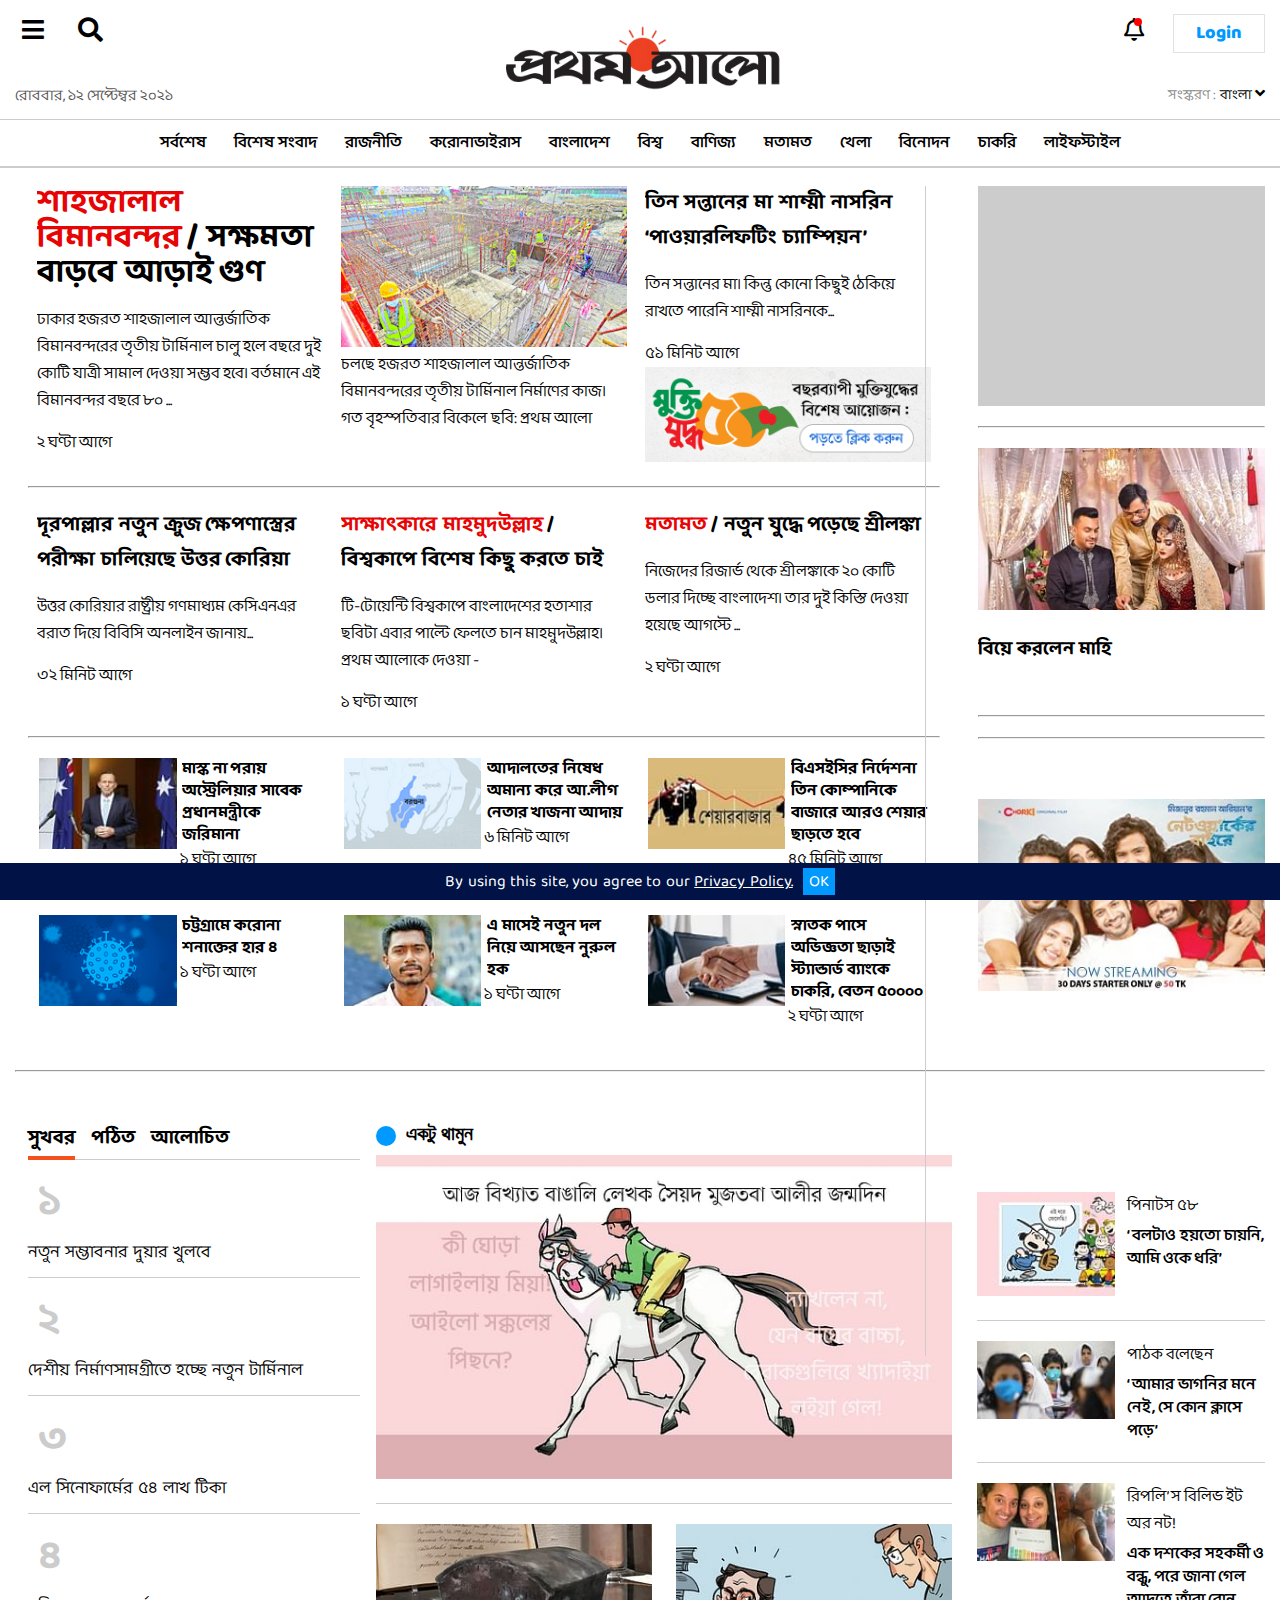
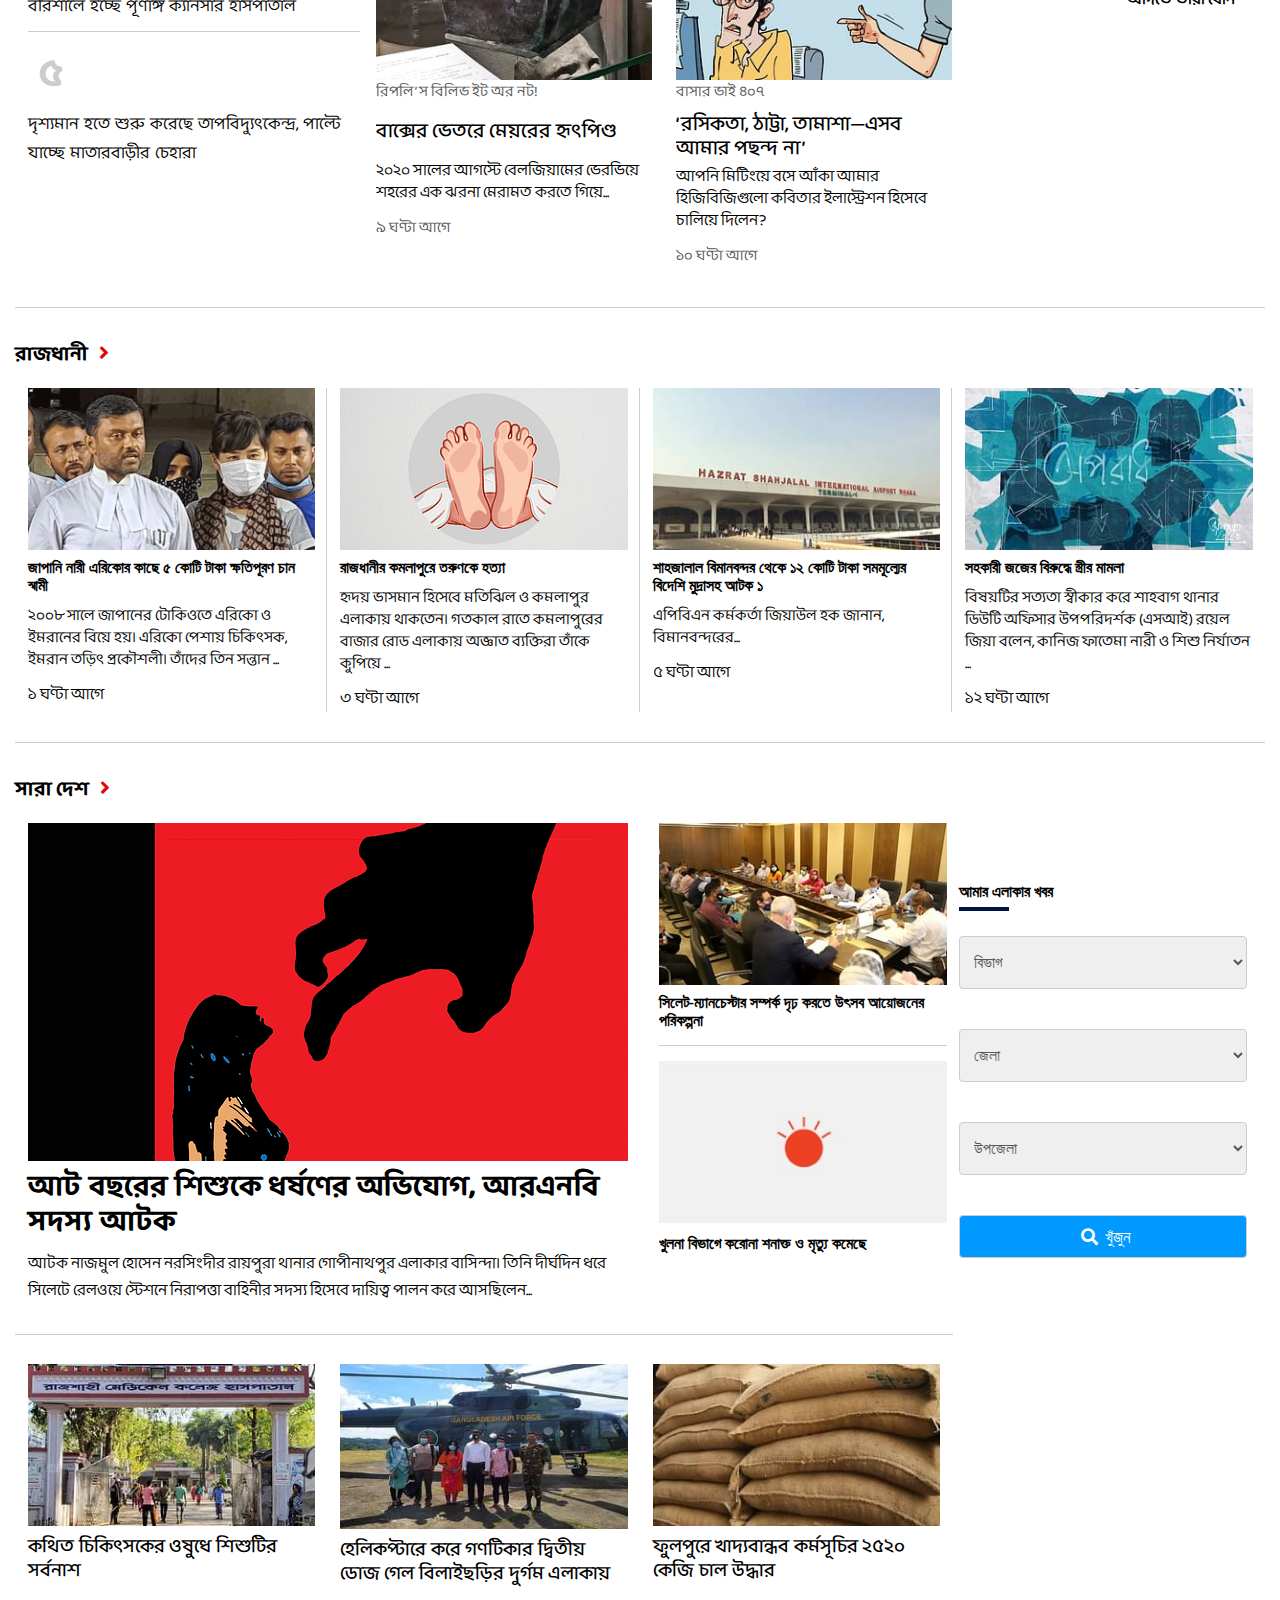
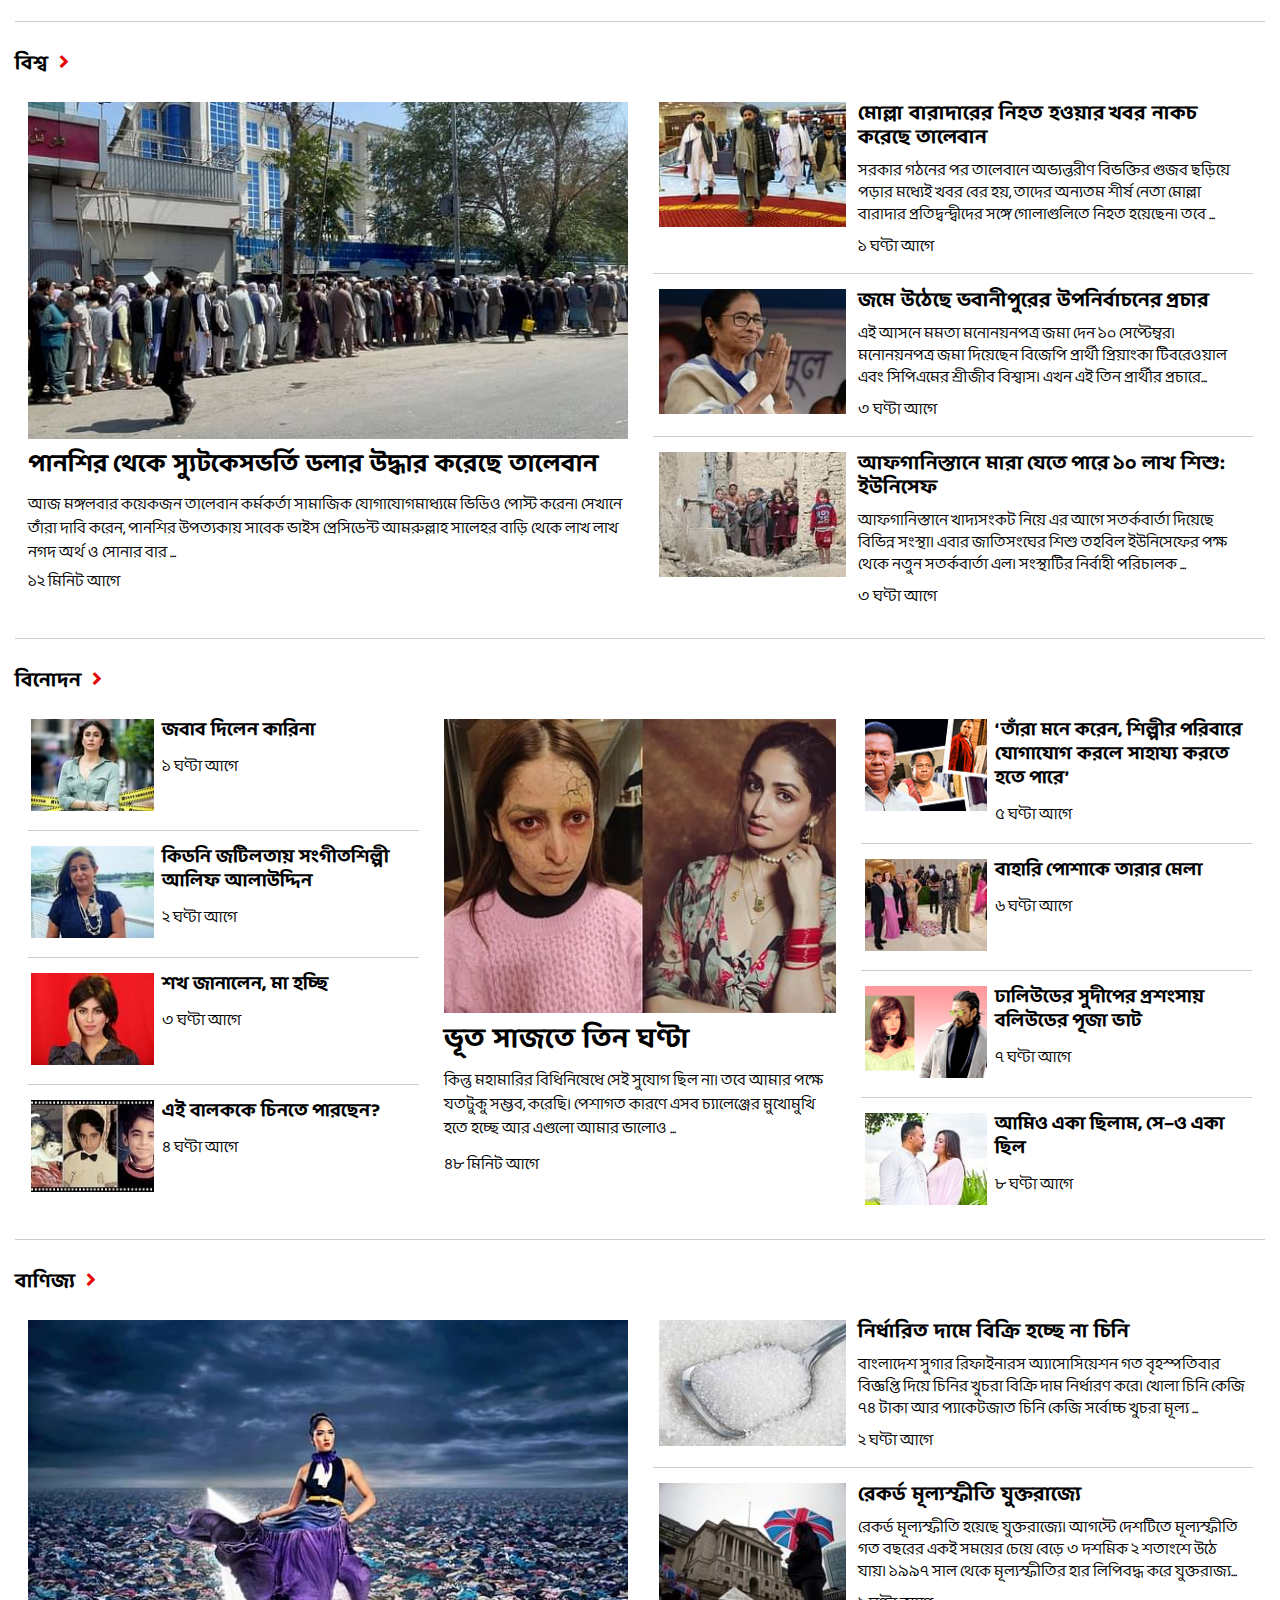
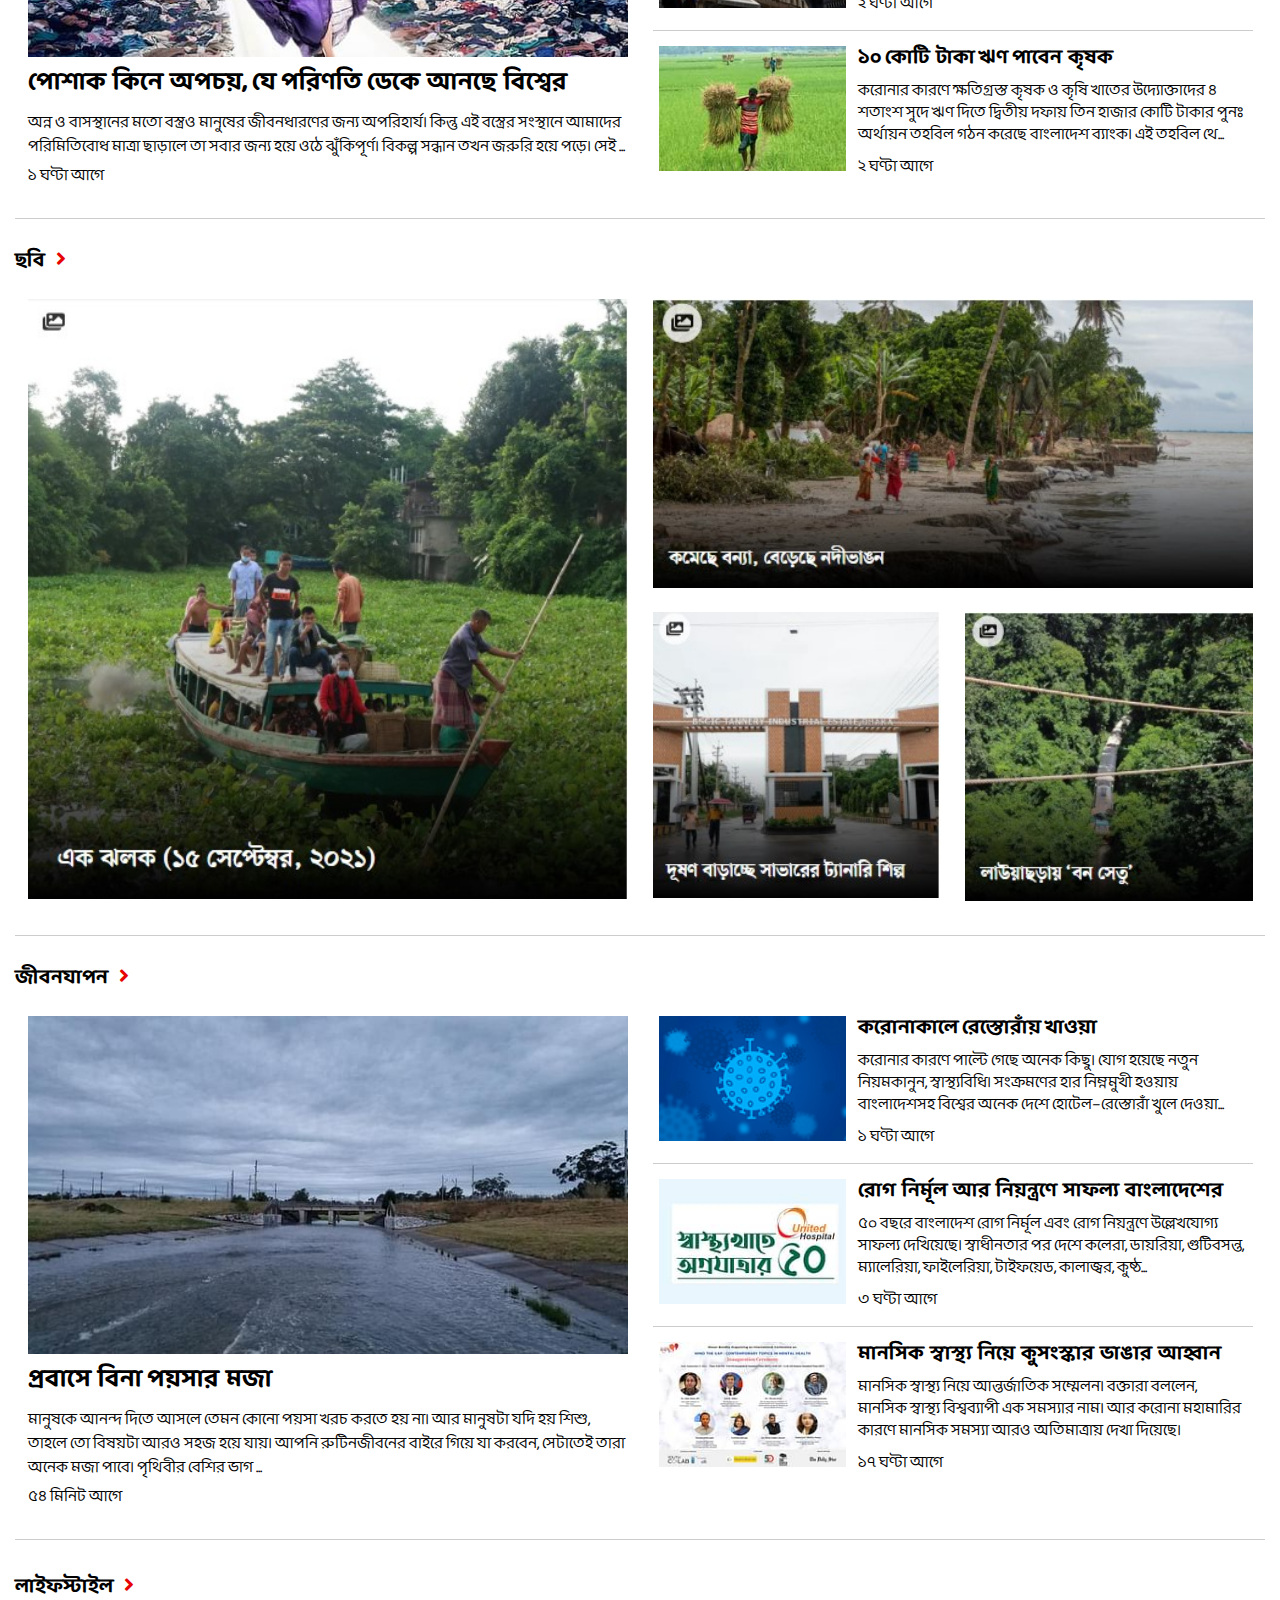
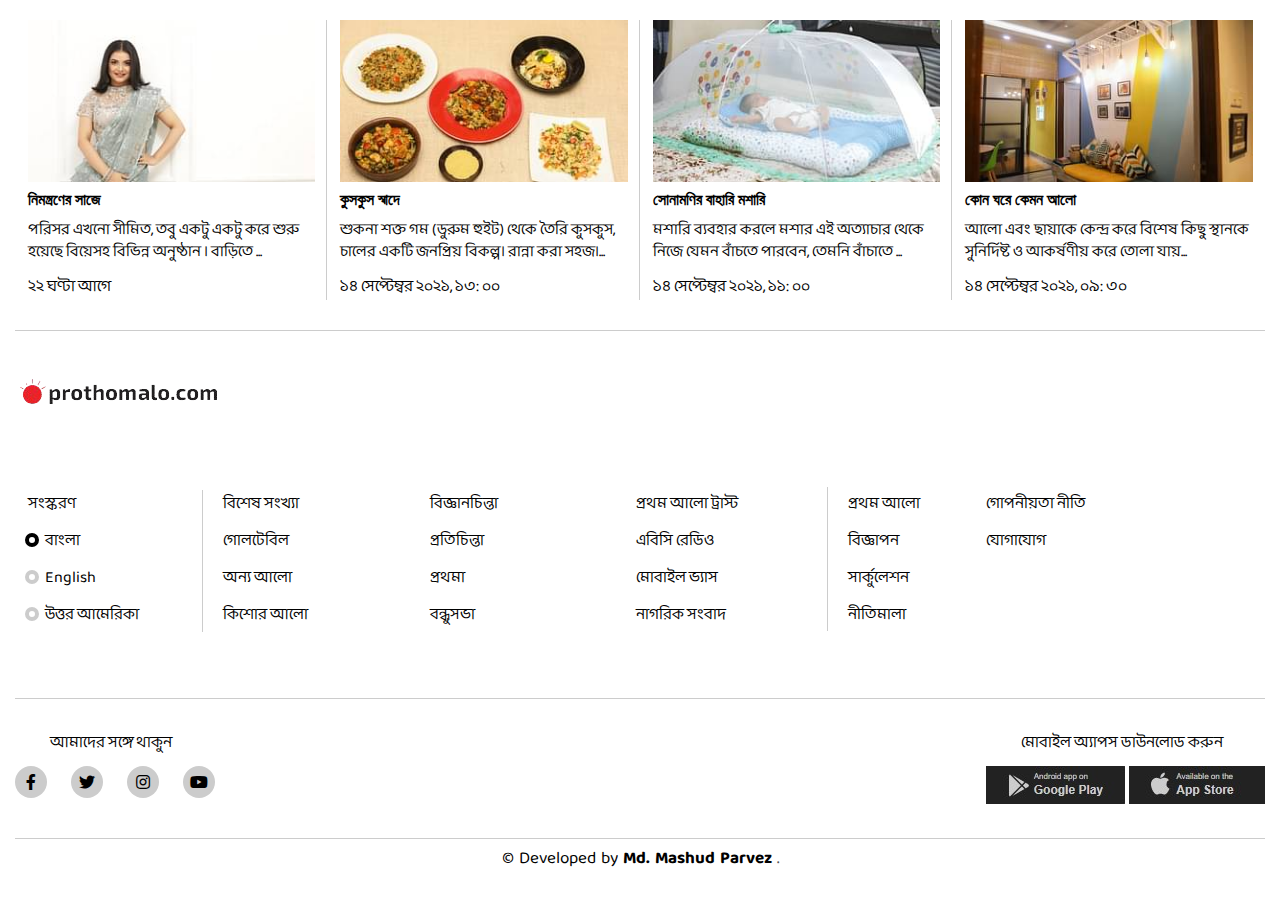
<file: index.html>
<!DOCTYPE html>
<html lang="en">
    <head>
        <meta charset="UTF-8">
        <meta http-equiv="X-UA-Compatible" content="IE=edge">
        <meta name="viewport" content="width=device-width, initial-scale=1.0">
        <title>প্রথম আলো | বাংলা নিউজ পেপার</title>
        <link href="https://fonts.googleapis.com/css2?family=Baloo+Da+2:wght@400;500;600;700;800&display=swap" rel="stylesheet">
        <link rel="shortcut icon" href="images/favicon.png" type="image/x-icon">
        <link rel="stylesheet" href="https://cdnjs.cloudflare.com/ajax/libs/font-awesome/5.15.1/css/all.min.css" />
        <link rel="stylesheet" href="style.css">
        <link rel="stylesheet" href="responsive.css">
    </head>
    <body>
        <!-- Start Content area -->
        <!-- Start header area -->
        
        <header class="header" id="header">
            <div class="container hr-container">
                <div class="wrapper header-warp">
                    <div class="header-logo-area">
                        <div class="h-l-left">
                            <i class="fas fa-bars"></i>
                            <i class="fas fa-search"></i>
                            <div class="date-header">
                                <span>রোববার, ১২ সেপ্টেম্বর ২০২১</span>
                            </div>
                        </div>
                        <div class="h-l-middle">
                            <a href=""><img src="images/prothoeAlo.png" alt="Newspaper-name"></a>
                        </div>
                        <div class="h-l-right">
                            <div class="right-bell-log">
                                <div class="bell-wraper">
                                    <i class="far fa-bell"></i>
                                </div>
                                <a href="login.html"><i class="fas fa-user"></i></a>
                                <a href="login.html"><strong>Login</strong></a>
                            </div>
                            <div class="sub-language">
                                <span>সংস্করণ :</span>
                                <div class="language-hover">
                                    <span>বাংলা</span>
                                    <i class="fas fa-angle-down"></i>
                                </div>
                                <div class="wrapr-other">
                                    <div class="other-language">
                                        <p>বাংলা</p>
                                        <p>English</p>
                                        <p>উত্তর আমেরিকা</p>
                                    </div>
                                </div>
                            </div>
                            <!-- <i class="fas fa-user"></i> -->    
                            
                        </div>
                    </div>
                    <hr>
                    <div class="header-nav-area">
                        <nav>
                            <ul>
                                <li><a href="">সর্বশেষ</a></li>
                                <li><a href="#bishes-songbad">বিশেষ সংবাদ</a></li>
                                <li><a href="">রাজনীতি</a></li>
                                <li><a href="">করোনাভাইরাস</a></li>
                                <li><a href="#Saradesh-area">বাংলাদেশ</a></li>
                                <li><a href="#bishow-are">বিশ্ব</a></li>
                                <li><a href="#Banijjo-area">বাণিজ্য</a></li>
                                <li><a href="">মতামত</a></li>
                                <li><a href="">খেলা</a></li>
                                <li><a href="#Binodon-area">বিনোদন</a></li>
                                <li><a href="#Jibonjapon-area">চাকরি</a></li>
                                <li><a href="#lifeStyle-area">লাইফস্টাইল</a></li>

                            </ul>
                        </nav>
                    </div>
                    <hr class="hr2">
                </div>
            </div>
        </header>
        <!-- End header area -->

        <!-- Hamburger menu toggle start -->
        <div class="hamburger-sideBar">
            <div class="hamburger-wraper">
                <div class="hamburger-link">
                    <ul class="ulvi">
                        <li><a class="active" href="">প্রচ্ছদ</a></li>
                        <li><a href="">সর্বশেষ সংবাদ</a></li>
                        <li><a href="#bishes-songbad">বিশেষ সংবাদ</a></li>
                        <li><a href="">করোনাভাইরাস</a></li>
                        <li><a href="">রাজনীতি</a></li>
                        <li><a href="#Saradesh-area">বাংলাদেশ</a></li>
                        <li><a href="#bishow-are">বিশ্ব</a></li>
                        <li><a href="#Banijjo-area">বাণিজ্য</a></li>
                        <li><a href="">মতামত</a></li>
                        <li><a href="">খেলা</a></li>
                        <li><a href="#Binodon-area">বিনোদন</a></li>
                        <li><a href="#lifeStyle-area">লাইফস্টাইল</a></li>
                        <li><a href="#Jibonjapon-area">জীবনযাপন</a></li>
                        <li><a href="">স্বাস্থ্য</a></li>
                        <li><a href="">ফিচার</a></li>
                        <li><a href="">শিক্ষা</a></li>
                        <li><a href="">ধর্ম</a></li>
                        <li><a href="#chobi-area">ছবি</a></li>
                        <li><a href="">ভিডিও</a></li>
                        <li><a href="#lifeStyle-area">চাকরি</a></li>
                        <li><a href="">ই পেপার</a></li>
                        <li><a href="">উত্তর আমেরিকা সংস্করণ</a></li>
                        <li><a href="">English Edition</a></li>
                    </ul>
                    <div class="footer-social-icon hamburgericon">
                        <i class="fab fa-facebook-f"></i>
                        <i class="fab fa-twitter"></i>
                        <i class="fab fa-instagram"></i>
                        <i class="fab fa-youtube"></i>
                    </div>
                    <div class="hamburger-cross">
                        <i class="far fa-times-circle"></i>
                    </div>
                </div>
            </div>
        </div>
        <!-- Hamburger menu toggle End -->
        <class class="whole-wrap">
        <!-- First banner start -->
        <section class="banner1">
            <div class="container">
                <div class="banner1-wraper">
                    <div class="banner1-left">
                        <div class="banner1-left-part1">
                            <div class="single-banner1-left">
                                <h1><span>শাহজালাল বিমানবন্দর </span>/<span> সক্ষমতা বাড়বে আড়াই গুণ </span></h1>
                                <p>ঢাকার হজরত শাহজালাল আন্তর্জাতিক বিমানবন্দরের তৃতীয় টার্মিনাল চালু হলে বছরে দুই কোটি যাত্রী সামাল দেওয়া সম্ভব হবে। বর্তমানে এই বিমানবন্দর বছরে ৮০ ...</p>
                                <p>২ ঘণ্টা আগে</p>
                            </div>
                            <div class="single-banner1-left">
                                <a href=""><img src="images/dhakaWorker.jpg" alt=""></a>
                                <span>চলছে হজরত শাহজালাল আন্তর্জাতিক বিমানবন্দরের তৃতীয় টার্মিনাল নির্মাণের কাজ। গত বৃহস্পতিবার বিকেলে</span>
                                <span>ছবি: প্রথম আলো</span>
                            </div>
                            <div class="single-banner1-left">
                                <h2>তিন সন্তানের মা শাম্মী নাসরিন ‘পাওয়ারলিফটিং চ্যাম্পিয়ন’</h2>
                                <p>তিন সন্তানের মা। কিন্তু কোনো কিছুই ঠেকিয়ে রাখতে পারেনি শাম্মী নাসরিনকে...  </p>
                                <p>৫১ মিনিট আগে</p>
                                <img src="images/muktijuddho.png" alt="">
                            </div>
                            <hr>
                            <div class="single-banner1-left">
                                <h2>দূরপাল্লার নতুন ক্রুজ ক্ষেপণাস্ত্রের পরীক্ষা চালিয়েছে উত্তর কোরিয়া</h2>
                                <p>উত্তর কোরিয়ার রাষ্ট্রীয় গণমাধ্যম কেসিএনএর বরাত দিয়ে বিবিসি অনলাইন জানায়...</p>
                                <p>৩২ মিনিট আগে</p>
                            </div>
                            <div class="single-banner1-left">
                                <h2><span>সাক্ষাৎকারে মাহমুদউল্লাহ </span>/<span> বিশ্বকাপে বিশেষ কিছু করতে চাই</span></h2>
                                <p>টি-টোয়েন্টি বিশ্বকাপে বাংলাদেশের হতাশার ছবিটা এবার পাল্টে ফেলতে চান মাহমুদউল্লাহ। প্রথম আলোকে দেওয়া  -</p>
                                <p>১ ঘণ্টা আগে</p>
                            </div>
                            <div class="single-banner1-left">
                                <h2><span>মতামত </span>/<span> নতুন যুদ্ধে পড়েছে শ্রীলঙ্কা</span></h2>
                                <p>নিজেদের রিজার্ভ থেকে শ্রীলঙ্কাকে ২০ কোটি ডলার দিচ্ছে বাংলাদেশ। তার দুই কিস্তি দেওয়া হয়েছে আগস্টে ...</p>
                                <p>২ ঘণ্টা আগে</p>
                            </div>
                        </div>
                        <div class="banner1-left-part2">
                            <hr>
                            <div class="single-banner1-left single-banner1-left-part2">
                                <div class="banner-1-left-img-wraper">
                                    <a href=""><img src="images/maskNaPorai.jpg" alt=""></a>
                                </div>
                               <strong>মাস্ক না পরায় অস্ট্রেলিয়ার সাবেক প্রধানমন্ত্রীকে জরিমানা</strong>
                               <br>
                               <p>১ ঘণ্টা আগে</p>
                            </div>
                            <div class="single-banner1-left single-banner1-left-part2">
                                <div class="banner-1-left-img-wraper">
                                    <a href=""><img src="images/6MinuiteAge.png" alt=""></a>
                                </div>
                                <strong>আদালতের নিষেধ অমান্য করে আ.লীগ নেতার খাজনা আদায়</strong>
                                <p> ৬ মিনিট আগে</p>
                            </div>
                            <div class="single-banner1-left single-banner1-left-part2">
                                <div class="banner-1-left-img-wraper">
                                    <a href=""><img src="images/sharebazar.jpg" alt=""></a>
                                </div>
                                <strong><span>বিএসইসির নির্দেশনা </span><span> তিন কোম্পানিকে বাজারে আরও শেয়ার ছাড়তে হবে</span></strong>
                                <p>৪৫ মিনিট আগে</p>
                            </div>
                            <hr>
                            <div class="single-banner1-left single-banner1-left-part2">
                                <div class="banner-1-left-img-wraper">
                                    <a href=""><img src="images/koronaVirus.png" alt=""></a>
                                </div>
                                <strong>চট্টগ্রামে করোনা শনাক্তের হার ৪</strong>
                                <p>১ ঘণ্টা আগে</p>
                            </div>
                            <div class="single-banner1-left single-banner1-left-part2">
                                <div class="banner-1-left-img-wraper">
                                    <a href=""><img src="images/vp-nuru.jpg" alt=""></a>
                                </div>
                                <strong>এ মাসেই নতুন দল নিয়ে আসছেন নুরুল হক</strong>
                                <p>১ ঘণ্টা আগে</p>
                            </div>
                            <div class="single-banner1-left single-banner1-left-part2">
                                <div class="banner-1-left-img-wraper">
                                    <a href=""><img src="images/handShake.jpg" alt=""></a>
                                </div>
                                <strong>স্নাতক পাসে অভিজ্ঞতা ছাড়াই স্ট্যান্ডার্ড ব্যাংকে চাকরি, বেতন ৫০০০০</strong>
                                <p>২ ঘণ্টা আগে</p>
                            </div>
                        </div>
                    </div>
                    <div class="hr-middle"></div>
                    <div class="banner1-right">
                        <div class="expect-single-banner1-right">

                        </div>
                        <hr class="hr-banner1-right">
                        <div class="single-banner1-right">
                            <a href=""><img src="images/marrageofMahi.jpg" alt=""></a>
                            <h3>বিয়ে করলেন মাহি</h3>
                        </div>
                        <hr><p></p>
                        <hr>
                        <div class="single-banner1-right last-banner1-right">
                            <a href=""><img src="images/friends.jpg" alt=""></a>
                        </div>
                    </div>
                </div>
                <hr>
            </div>
        </section>
        <!-- First banner End -->

        <!-- Bishes Songbad area Start -->
        <section class="bishes-songbad" id="bishes-songbad">
            <div class="container">
                <div class="bishes-wraper">
                    <div class="bishes-left-wrap">
                        <div class="bishes-left active">
                            <div class="bishes-left-heading active" id="sukhobor">
                                <h4><span class="khobor active " data-target="#sukhobor">সুখবর</span><span class="khobor" data-target="#pothito">পঠিত</span><span class="khobor" data-target="#alochito">আলোচিত</span></h4>
                            </div>
                            <div class="bishes-left-content">
                                <div class="single-b-left-content">
                                    <span>১</span>
                                    <p>নতুন সম্ভাবনার দুয়ার খুলবে</p>
                                </div>
                                <div class="single-b-left-content">
                                    <span>২</span>
                                    <p>দেশীয় নির্মাণসামগ্রীতে হচ্ছে নতুন টার্মিনাল</p>
                                </div>
                                <div class="single-b-left-content">
                                    <span>৩</span>
                                    <p>এল সিনোফার্মের ৫৪ লাখ টিকা</p>
                                </div>
                                <div class="single-b-left-content">
                                    <span>৪</span>
                                    <p>বরিশালে হচ্ছে পূর্ণাঙ্গ ক্যানসার হাসপাতাল </p>
                                </div>
                                <div class="single-b-left-content">
                                    <span>৫</span>
                                    <p>দৃশ্যমান হতে শুরু করেছে তাপবিদ্যুৎকেন্দ্র, পাল্টে যাচ্ছে মাতারবাড়ীর চেহারা</p>
                                </div>
                            </div>
                        </div>
                        <div class="bishes-left">
                            <div class="bishes-left-heading active" id="pothito">
                                <h4><span class="khobor active " data-target="#sukhobor">সুখবর</span><span class="khobor" data-target="#pothito">পঠিত</span><span class="khobor" data-target="#alochito">আলোচিত</span></h4>
                            </div>
                            <div class="bishes-left-content">
                                <div class="single-b-left-content">
                                    <span>১</span>
                                    <p>পরীমনির আগে কি জানতাম না রিমান্ডে কী হয়</p>
                                </div>
                                <div class="single-b-left-content">
                                    <span>২</span>
                                    <p>এসএসসির আগে নেই পাবলিক পরীক্ষা</p>
                                </div>
                                <div class="single-b-left-content">
                                    <span>৩</span>
                                    <p>করোনায় ৪১ জনের মৃত্যু, শনাক্ত প্রায় দুই হাজার</p>
                                </div>
                                <div class="single-b-left-content">
                                    <span>৪</span>
                                    <p>টানা ৪ ঘণ্টা সাঁতরে ১৫ কিলোমিটার পাড়ি দিলেন ষাটোর্ধ্ব শহিদুল </p>
                                </div>
                                <div class="single-b-left-content">
                                    <span>৫</span>
                                    <p>ভারত কথা দিয়েছে: কাদের</p>
                                </div>
                            </div>
                        </div>
                        <div class="bishes-left ">
                            <div class="bishes-left-heading active" id="alochito">
                                <h4><span class="khobor active" data-target="#sukhobor">সুখবর</span><span class="khobor" data-target="#pothito">পঠিত</span><span class="khobor" data-target="#alochito">আলোচিত</span></h4>
                            </div>
                            <div class="bishes-left-content">
                                <div class="single-b-left-content">
                                    <span>১</span>
                                    <p>এ মাসেই নতুন দল নিয়ে আসছেন নুরুল হক</p>
                                </div>
                                <div class="single-b-left-content">
                                    <span>২</span>
                                    <p> ব্যক্তিগত তথ্যের নিয়ন্ত্রণ চায় সরকার</p>
                                </div>
                                <div class="single-b-left-content">
                                    <span>৩</span>
                                    <p>সক্ষমতা বাড়বে আড়াই গুণ </p>
                                </div>
                                <div class="single-b-left-content">
                                    <span>৪</span>
                                    <p>‘তোমাদের মতো কাফেরদের হত্যা করব আমরা’</p>
                                </div>
                                <div class="single-b-left-content">
                                    <span>৫</span>
                                    <p>সবুজবাগ আ.লীগ নেতা চিত্তরঞ্জনের বিরুদ্ধে মামলা</p>
                                </div>
                            </div>
                        </div>
                    </div>
                    <div class="bishes-middle">
                        <h4>একটু থামুন</h4>
                        <div class="bishes-middle-img1">
                            <a href=""><img src="images/ghora.jpg" alt=""></a>
                        </div>
                        <div class="bishes-middle-second-part">
                            <div class="single-middle-second-one">
                                <div class="single-midSec-one-imgWrap">
                                    <a href=""><img src="images/box-mayor.jpg" alt=""></a>
                                </div>
                               <div class="single-midSec-one-textWrap">
                                <span>রিপলি’স বিলিভ ইট অর নট!</span>
                                <h2>বাক্সের ভেতরে মেয়রের হৃৎপিণ্ড</h2>
                                <p>২০২০ সালের আগস্টে বেলজিয়ামের ভেরভিয়ে শহরের এক ঝরনা মেরামত করতে গিয়ে...</p>
                                <span>৯ ঘণ্টা আগে</span>
                               </div>
                            </div>
                            <div class="single-middle-second-two">
                                <div class="single-midSec-two-imgWrap">
                                    <a href=""><img src="images/rosikota.jpg" alt=""></a>
                                </div>
                                <div class="single-midSec-two-textWrap">
                                    <span>বাসার ভাই ৪০৭</span>
                                    <h2>‘রসিকতা, ঠাট্টা, তামাশা—এসব আমার পছন্দ না’</h2>
                                    <p>আপনি মিটিংয়ে বসে আঁকা আমার হিজিবিজিগুলো কবিতার ইলাস্ট্রেশন হিসেবে চালিয়ে দিলেন? </p>
                                    <span>১০ ঘণ্টা আগে</span>
                                </div>
                            </div>
                        </div>
                    </div>
                    <div class="bishes-right">
                        <div class="single-bishes-right">
                            <div class="single-bishes-right-left">
                                <a href=""><img src="images/cartoon.jpg" alt=""></a>
                            </div>
                            <div class="single-bishes-right-right">
                                <span>পিনাটস ৫৮</span>
                                <p>‘বলটাও হয়তো চায়নি, আমি ওকে ধরি’</p>
                            </div>
                        </div>
                        <div class="single-bishes-right">
                            <div class="single-bishes-right-left">
                                <a href=""><img src="images/doctor.jpg" alt=""></a>
                            </div>
                            <div class="single-bishes-right-right">
                                <span>পাঠক বলেছেন</span>
                                <p>‘আমার ভাগনির মনে নেই, সে কোন ক্লাসে পড়ে’</p>
                            </div>
                        </div>
                        <div class="single-bishes-right">
                            <div class="single-bishes-right-left">
                                <a href=""><img src="images/lady.jpg" alt=""></a>
                            </div>
                            <div class="single-bishes-right-right">
                                <span>রিপলি’স বিলিভ ইট অর নট!</span>
                                <p>এক দশকের সহকর্মী ও বন্ধু, পরে জানা গেল আদতে তাঁরা বোন</p>
                            </div>
                        </div>
                    </div>
                </div>
            </div>
        </section>
        <!-- Bishes Songbad area End -->

        <!-- Rajdhani area Start  -->
        <section class="Rajdhani-area">
            <div class="container">
                <div class="Rajdhani-wraper">
                    <div class="raj-title">
                        <h2>রাজধানী <i class="fas fa-angle-right"></i></h2>
                    </div>
                    <div class="raj-single-all">
                        <div class="single-rajdhani">
                            <div class="single-raj-img">
                                <a href=""><img src="images/ukilkaka.jpg" alt=""></a>
                            </div>
                            <div class="single-raj-title">
                                <h4>জাপানি নারী এরিকোর কাছে ৫ কোটি টাকা ক্ষতিপূরণ চান স্বামী</h4>
                                <p>২০০৮ সালে জাপানের টোকিওতে এরিকো ও ইমরানের বিয়ে হয়। এরিকো পেশায় চিকিৎসক, ইমরান তড়িৎ প্রকৌশলী। তাঁদের তিন সন্তান ...</p>
                                <span>১ ঘণ্টা আগে</span>
                            </div>
                        </div>
                        <div class="single-rajdhani">
                            <div class="single-raj-img">
                                <a href=""><img src="images/lasLeg.png" alt=""></a>
                            </div>
                            <div class="single-raj-title">
                                <h4>রাজধানীর কমলাপুরে তরুণকে হত্যা</h4>
                                <p>হৃদয় ভাসমান হিসেবে মতিঝিল ও কমলাপুর এলাকায় থাকতেন। গতকাল রাতে কমলাপুরের বাজার রোড এলাকায় অজ্ঞাত ব্যক্তিরা তাঁকে কুপিয়ে ...</p>
                                <span>৩ ঘণ্টা আগে</span>
                            </div>
                        </div>
                        <div class="single-rajdhani">
                            <div class="single-raj-img">
                                <a href=""><img src="images/shajalalBiman.jpg" alt=""></a>
                            </div>
                            <div class="single-raj-title">
                                <h4>শাহজালাল বিমানবন্দর থেকে ১২ কোটি টাকা সমমূল্যের বিদেশি মুদ্রাসহ আটক ১</h4>
                                <p>এপিবিএন কর্মকর্তা জিয়াউল হক জানান, বিমানবন্দরের...</p>
                                <span>৫ ঘণ্টা আগে</span>
                            </div>
                        </div>
                        <div class="single-rajdhani">
                            <div class="single-raj-img">
                                <a href=""><img src="images/oporadh.jpg" alt=""></a>
                            </div>
                            <div class="single-raj-title">
                                <h4>সহকারী জজের বিরুদ্ধে স্ত্রীর মামলা</h4>
                                <p>বিষয়টির সত্যতা স্বীকার করে শাহবাগ থানার ডিউটি অফিসার উপপরিদর্শক (এসআই) রয়েল জিয়া বলেন, কানিজ ফাতেমা নারী ও শিশু নির্যাতন ...</p>
                                <span>১২ ঘণ্টা আগে</span>
                            </div>
                        </div>
                    </div>
                </div>
            </div>
        </section>
        <!-- Rajdhani area End -->

        <!-- Saradesh area Start -->
        <section id="Saradesh-area" class="Saradesh-area">
            <div class="container">
                <div class="Saradesh-wrap">
                    <div class="saradesh-title-part raj-title">
                        <h2>সারা দেশ <i class="fas fa-angle-right"></i></h2>
                    </div>
                    <div class="saradesh-part-one">
                        <div class="saradesh-one-left">
                            <div class="saradesh-one-left-img">
                                <a href=""><img src="images/8yearschild-abouse.png" alt=""></a>
                            </div>
                            <div class="saradesh-one-left-text">
                                <h2>আট বছরের শিশুকে ধর্ষণের অভিযোগ, আরএনবি সদস্য আটক</h2>
                                <p>আটক নাজমুল হোসেন নরসিংদীর রায়পুরা থানার গোপীনাথপুর এলাকার বাসিন্দা। তিনি দীর্ঘদিন ধরে সিলেটে রেলওয়ে স্টেশনে নিরাপত্তা বাহিনীর সদস্য হিসেবে দায়িত্ব পালন করে আসছিলেন...</p>
                            </div>
                        </div>
                        <div class="saradesh-one-right">
                            <div class="saradesh-one-right-left">
                                <div class="single-one-r-left single-ols-border">
                                    <a href=""><img src="images/sylhetDiscuss.jpg" alt=""></a>
                                    <h4>সিলেট-ম্যানচেস্টার সম্পর্ক দৃঢ় করতে উৎসব আয়োজনের পরিকল্পনা</h4>
                                </div>
                                <div class="single-one-r-left">
                                    <a href=""><img src="images/khulna-covid.jpg" alt=""></a>
                                    <h4>খুলনা বিভাগে করোনা শনাক্ত ও মৃত্যু কমেছে</h4>
                                </div>
                            </div>
                            <div class="saradesh-one-right-right">
                                <h4>আমার এলাকার খবর</h4>
                                <div class="amar-elaka-seclect">
                                    <select >
                                        <option >বিভাগ</option>
                                        <option >ঢাকা</option>
                                        <option >চট্টগ্রাম</option>
                                        <option >রাজশাহী</option>
                                        <option >খুলনা</option>
                                        <option >বরিশাল</option>
                                        <option >সিলেট</option>
                                        <option >রংপুর</option>
                                        <option >ময়মনসিংহ</option>
                                    </select>
                                    <select >
                                        <option >জেলা</option>
                                    </select>
                                    <select >
                                        <option >উপজেলা</option>
                                    </select>
                                    <button type="button"><i class="fas fa-search"></i>খুঁজুন</button>
                                </div>
                            </div>
                        </div>
                    </div>
                    <div class="saradesh-part-two">
                        <div class="single-saradesh-part-two">
                            <a href=""><img src="images/doctorMedicine.jpg" alt=""></a>
                            <h2>কথিত চিকিৎসকের ওষুধে শিশুটির সর্বনাশ</h2>
                        </div>
                        <div class="single-saradesh-part-two single-spt-img-2">
                            <a href=""><img src="images/helicopterTicka.jpg" alt=""></a>
                            <h2>হেলিকপ্টারে করে গণটিকার দ্বিতীয় ডোজ গেল বিলাইছড়ির দুর্গম এলাকায়</h2>
                        </div>
                        <div class="single-saradesh-part-two">
                            <a href=""><img src="images/bosta.jpg" alt=""></a>
                            <h2>ফুলপুরে খাদ্যবান্ধব কর্মসূচির ২৫২০ কেজি চাল উদ্ধার</h2>
                        </div>
                    </div>
                </div>
            </div>
        </section>
        <!-- Saradesh area End -->

        <!-- Bishow area start  -->
        <section id="bishow-are" class="bishow-are">
            <div class="container">
                <div class="bishow-title-part raj-title">
                    <h2>বিশ্ব <i class="fas fa-angle-right"></i></h2>
                </div>
                <div class="bishow-wraper">
                    
                    <div class="bishow-left">
                        <a href=""><img src="images/pansirTaleban.jpg" alt=""></a>
                        <div class="bishow-left-text">
                            <h2>পানশির থেকে স্যুটকেসভর্তি ডলার উদ্ধার করেছে তালেবান</h2>
                            <p>আজ মঙ্গলবার কয়েকজন তালেবান কর্মকর্তা সামাজিক যোগাযোগমাধ্যমে ভিডিও পোস্ট করেন। সেখানে তাঁরা দাবি করেন, পানশির উপত্যকায় সাবেক ভাইস প্রেসিডেন্ট আমরুল্লাহ সালেহর বাড়ি থেকে লাখ লাখ নগদ অর্থ ও সোনার বার ...</p>
                            <p>১২ মিনিট আগে</p>
                        </div>
                    </div>
                    <div class="bishow-right">
                        <div class="single-bishow-right">
                            <div class="single-bishow-right-img">
                                <a href=""><img src="images/mollaTaleban.jpg" alt=""></a>
                            </div>
                            <div class="single-bishow-right-text">
                                <h2>মোল্লা বারাদারের নিহত হওয়ার খবর নাকচ করেছে তালেবান</h2>
                                <p>সরকার গঠনের পর তালেবানে অভ্যন্তরীণ বিভক্তির গুজব ছড়িয়ে পড়ার মধ্যেই খবর বের হয়, তাদের অন্যতম শীর্ষ নেতা মোল্লা বারাদার প্রতিদ্বন্দ্বীদের সঙ্গে গোলাগুলিতে নিহত হয়েছেন। তবে ...</p>
                                <p>১ ঘণ্টা আগে</p>
                            </div>
                        </div>
                        <div class="single-bishow-right">
                            <div class="single-bishow-right-img">
                                <a href=""><img src="images/momotaBanarje.jpg" alt=""></a>
                            </div>
                            <div class="single-bishow-right-text">
                                <h2>জমে উঠেছে ভবানীপুরের উপনির্বাচনের প্রচার</h2>
                                <p>এই আসনে মমতা মনোনয়নপত্র জমা দেন ১০ সেপ্টেম্বর। মনোনয়নপত্র জমা দিয়েছেন বিজেপি প্রার্থী প্রিয়াংকা টিবরেওয়াল এবং সিপিএমের শ্রীজীব বিশ্বাস। এখন এই তিন প্রার্থীর প্রচারে...</p>
                                <p>৩ ঘণ্টা আগে</p>
                            </div>
                        </div>
                        <div class="single-bishow-right">
                            <div class="single-bishow-right-img">
                                <a href=""><img src="images/afganChildDeath.jpg" alt=""></a>
                            </div>
                            <div class="single-bishow-right-text">
                                <h2>আফগানিস্তানে মারা যেতে পারে ১০ লাখ শিশু: ইউনিসেফ</h2>
                                <p>আফগানিস্তানে খাদ্যসংকট নিয়ে এর আগে সতর্কবার্তা দিয়েছে বিভিন্ন সংস্থা। এবার জাতিসংঘের শিশু তহবিল ইউনিসেফের পক্ষ থেকে নতুন সতর্কবার্তা এল। সংস্থাটির নির্বাহী পরিচালক ...</p>
                                <p>৩ ঘণ্টা আগে</p>
                            </div>
                        </div>
                        
                    </div>
                </div>
            </div>
        </section>
        <!-- Bishow area End -->

        <!-- Binodon area Start -->
        <section id="Binodon-area" class="Binodon-area">
            <div class="container">
                <div class="Binodon-title-part bishow-title-part raj-title">
                    <h2>বিনোদন <i class="fas fa-angle-right"></i></h2>
                </div>
                <div class="binodon-wraper">
                    <div class="binodon-first">
                        <div class="single-binodon-first">
                            <div class="single-bf-img">
                                <a href=""><img src="images/karina.jpg" alt=""></a>
                            </div>
                            <div class="single-bf-text">
                                <h3>জবাব দিলেন কারিনা</h3>
                                <p>১ ঘণ্টা আগে</p>
                            </div>
                        </div>
                        <div class="single-binodon-first">
                            <div class="single-bf-img">
                                <a href=""><img src="images/kidniJotilota.jpg" alt=""></a>
                            </div>
                            <div class="single-bf-text">
                                <h3>কিডনি জটিলতায় সংগীতশিল্পী আলিফ আলাউদ্দিন</h3>
                                <p>২ ঘণ্টা আগে</p>
                            </div>
                        </div>
                        <div class="single-binodon-first">
                            <div class="single-bf-img">
                                <a href=""><img src="images/sokhNaika.jpg" alt=""></a>
                            </div>
                            <div class="single-bf-text">
                                <h3>শখ জানালেন, মা হচ্ছি</h3>
                                <p>৩ ঘণ্টা আগে</p>
                            </div>
                        </div>
                        <div class="single-binodon-first">
                            <div class="single-bf-img">
                                <a href=""><img src="images/aiBalokKe.jpeg" alt=""></a>
                            </div>
                            <div class="single-bf-text">
                                <h3>এই বালককে চিনতে পারছেন?</h3>
                                <p>৪ ঘণ্টা আগে</p>
                            </div>
                        </div>
                    </div>
                    <div class="binodon-middle">
                        <div class="binodon-middle-img">
                            <a href=""><img src="images/vutSaja.jpg" alt=""></a>
                        </div>
                        <div class="binodon-middle-text">
                            <h2>ভূত সাজতে তিন ঘণ্টা</h2>
                            <p>কিন্তু মহামারির বিধিনিষেধে সেই সুযোগ ছিল না। তবে আমার পক্ষে যতটুকু সম্ভব, করেছি। পেশাগত কারণে এসব চ্যালেঞ্জের মুখোমুখি হতে হচ্ছে আর এগুলো আমার ভালোও ...</p>
                            <p>৪৮ মিনিট আগে</p>
                        </div>
                    </div>
                    <div class="binodon-last">
                        <div class="single-biondon-last">
                            <div class="single-binodon-img">
                                <a href=""><img src="images/tarokaShilpi.png" alt=""></a>
                            </div>
                            <div class="single-binodon-text">
                                <h3>‘তাঁরা মনে করেন, শিল্পীর পরিবারে যোগাযোগ করলে সাহায্য করতে হতে পারে’</h3>
                                <p>৫ ঘণ্টা আগে</p>
                            </div>
                        </div>
                        <div class="single-biondon-last">
                            <div class="single-binodon-img">
                                <a href=""><img src="images/bahariposakTaraMela.jpg" alt=""></a>
                            </div>
                            <div class="single-binodon-text">
                                <h3>বাহারি পোশাকে তারার মেলা</h3>
                                <p>৬ ঘণ্টা আগে</p>
                            </div>
                        </div>
                        <div class="single-biondon-last">
                            <div class="single-binodon-img">
                                <a href=""><img src="images/DholiudSudip.png" alt=""></a>
                            </div>
                            <div class="single-binodon-text">
                                <h3>ঢালিউডের সুদীপের প্রশংসায় বলিউডের পূজা ভাট</h3>
                                <p>৭ ঘণ্টা আগে</p>
                            </div>
                        </div>
                        <div class="single-biondon-last">
                            <div class="single-binodon-img">
                                <a href=""><img src="images/AmioAkaSeOAka.jpg" alt=""></a>
                            </div>
                            <div class="single-binodon-text">
                                <h3>আমিও একা ছিলাম, সে–ও একা ছিল </h3>
                                <p>৮ ঘণ্টা আগে</p>
                            </div>
                        </div>
                    </div>
                </div>
            </div>
        </section>
        <!-- Binodon area End -->

        <!-- Banijjo area Start -->
        <section id="Banijjo-area" class="Banijjo-area">
            <div class="container">
                <div class="Banijjo-title-part bishow-title-part raj-title">
                    <h2>বাণিজ্য <i class="fas fa-angle-right"></i></h2>
                </div>
                <div class="banijjo-wraper bishow-wraper">
                    <div class="bishow-left banijjo-left">
                        <a href=""><img src="images/banijjoMainImg.jpg" alt=""></a>
                        <div class="bishow-left-text banijjo-left-text">
                            <h2>পোশাক কিনে অপচয়, যে পরিণতি ডেকে আনছে বিশ্বের</h2>
                            <p>অন্ন ও বাসস্থানের মতো বস্ত্রও মানুষের জীবনধারণের জন্য অপরিহার্য। কিন্তু এই বস্ত্রের সংস্থানে আমাদের পরিমিতিবোধ মাত্রা ছাড়ালে তা সবার জন্য হয়ে ওঠে ঝুঁকিপূর্ণ। বিকল্প সন্ধান তখন জরুরি হয়ে পড়ে। সেই ...</p>
                            <p>১ ঘণ্টা আগে</p>
                        </div>
                    </div>
                    <div class="bishow-right banijjo-right">
                        <div class="single-bishow-right single-banijjo-right">
                            <div class="single-bishow-right-img single-banijjo-right-img">
                                <a href=""><img src="images/sugar.jpg" alt=""></a>
                            </div>
                            <div class="single-bishow-right-text single-banijjo-right-text">
                                <h2>নির্ধারিত দামে বিক্রি হচ্ছে না চিনি</h2>
                                <p>বাংলাদেশ সুগার রিফাইনারস অ্যাসোসিয়েশন গত বৃহস্পতিবার বিজ্ঞপ্তি দিয়ে চিনির খুচরা বিক্রি দাম নির্ধারণ করে। খোলা চিনি কেজি ৭৪ টাকা আর প্যাকেটজাত চিনি কেজি সর্বোচ্চ খুচরা মূল্য ...</p>
                                <p>২ ঘণ্টা আগে</p>
                            </div>
                        </div>
                        <div class="single-bishow-right single-banijjo-right">
                            <div class="single-bishow-right-img single-banijjo-right-img">
                                <a href=""><img src="images/recordMullo.jpg" alt=""></a>
                            </div>
                            <div class="single-bishow-right-text single-banijjo-right-text">
                                <h2>রেকর্ড মূল্যস্ফীতি যুক্তরাজ্যে</h2>
                                <p>রেকর্ড মূল্যস্ফীতি হয়েছে যুক্তরাজ্যে। আগস্টে দেশটিতে মূল্যস্ফীতি গত বছরের একই সময়ের চেয়ে বেড়ে ৩ দশমিক ২ শতাংশে উঠে যায়। ১৯৯৭ সাল থেকে মূল্যস্ফীতির হার লিপিবদ্ধ করে যুক্তরাজ্য...</p>
                                <p>২ ঘণ্টা আগে</p>
                            </div>
                        </div>
                        <div class="single-bishow-right single-banijjo-right">
                            <div class="single-bishow-right-img single-banijjo-right-img">
                                <a href=""><img src="images/kotitakaRin.jpg" alt=""></a>
                            </div>
                            <div class="single-bishow-right-text single-banijjo-right-text">
                                <h2>১০ কোটি টাকা ঋণ পাবেন কৃষক</h2>
                                <p>করোনার কারণে ক্ষতিগ্রস্ত কৃষক ও কৃষি খাতের উদ্যোক্তাদের ৪ শতাংশ সুদে ঋণ দিতে দ্বিতীয় দফায় তিন হাজার কোটি টাকার পুনঃ অর্থায়ন তহবিল গঠন করেছে বাংলাদেশ ব্যাংক। এই তহবিল থে...</p>
                                <p>২ ঘণ্টা আগে</p>
                            </div>
                        </div>
                        
                    </div>
                </div>
            </div>
        </section>
        <!-- Banijjo area End -->

        <!-- Chobi area Start -->
        <section id="chobi-area" class="chobi-area">
            <div class="container">
                <div class="chobi-title-part bishow-title-part raj-title">
                    <h2>ছবি <i class="fas fa-angle-right"></i></h2>
                </div>
                <div class="chobi-wraper bishow-wraper">
                    <div class="chobi-left">
                        <a href=""><img src="images/Screenshot_142.jpg" alt=""></a>
                    </div>
                    <div class="chobi-right">
                        <div class="single-chobi-right-one">
                            <a href=""><img src="images/Screenshot_143.jpg" alt=""></a>
                        </div>
                        <div class="single-chobi-right-two">
                            <div class="single-cr-two-left">
                                <a href=""><img src="images/Screenshot_144.jpg" alt=""></a>
                            </div>
                            <div class="single-cr-two-right">
                                <a href=""><img src="images/Screenshot_145.jpg" alt=""></a>
                            </div>
                        </div>
                    </div>
                </div>
            </div>
        </section>
        <!-- Chobi area End -->

        <!-- Jibonjapon area Start -->
        <section id="Jibonjapon-area" class="Jibonjapon-area">
            <div class="container">
                <div class="Jibonjapon-title-part bishow-title-part raj-title">
                    <h2>জীবনযাপন <i class="fas fa-angle-right"></i></h2>
                </div>
                <div class="Jibonjapon-wraper bishow-wraper">
                    <div class="bishow-left Jibonjapon-left">
                        <a href=""><img src="images/ProbasFree.jpg" alt=""></a>
                        <div class="bishow-left-text Jibonjapon-left-text">
                            <h2>প্রবাসে বিনা পয়সার মজা</h2>
                            <p>মানুষকে আনন্দ দিতে আসলে তেমন কোনো পয়সা খরচ করতে হয় না। আর মানুষটা যদি হয় শিশু, তাহলে তো বিষয়টা আরও সহজ হয়ে যায়। আপনি রুটিনজীবনের বাইরে গিয়ে যা করবেন, সেটাতেই তারা অনেক মজা পাবে। পৃথিবীর বেশির ভাগ ...</p>
                            <p>৫৪ মিনিট আগে</p>
                        </div>
                    </div>
                    <div class="bishow-right Jibonjapon-right">
                        <div class="single-bishow-right single-Jibonjapon-right">
                            <div class="single-bishow-right-img single-Jibonjapon-right-img">
                                <a href=""><img src="images/koronaVirus.png" alt=""></a>
                            </div>
                            <div class="single-bishow-right-text single-Jibonjapon-right-text">
                                <h2>করোনাকালে রেস্তোরাঁয় খাওয়া</h2>
                                <p>করোনার কারণে পাল্টে গেছে অনেক কিছু। যোগ হয়েছে নতুন নিয়মকানুন, স্বাস্থ্যবিধি। সংক্রমণের হার নিম্নমুখী হওয়ায় বাংলাদেশসহ বিশ্বের অনেক দেশে হোটেল–রেস্তোরাঁ খুলে দেওয়া...</p>
                                <p>১ ঘণ্টা আগে</p>
                            </div>
                        </div>
                        <div class="single-bishow-right single-Jibonjapon-right">
                            <div class="single-bishow-right-img single-Jibonjapon-right-img">
                                <a href=""><img src="images/sasthoKhat.jpg" alt=""></a>
                            </div>
                            <div class="single-bishow-right-text single-Jibonjapon-right-text">
                                <h2>রোগ নির্মূল আর নিয়ন্ত্রণে সাফল্য বাংলাদেশের</h2>
                                <p>৫০ বছরে বাংলাদেশ রোগ নির্মূল এবং রোগ নিয়ন্ত্রণে উল্লেখযোগ্য সাফল্য দেখিয়েছে। স্বাধীনতার পর দেশে কলেরা, ডায়রিয়া, গুটিবসন্ত, ম্যালেরিয়া, ফাইলেরিয়া, টাইফয়েড, কালাজ্বর, কুষ্ঠ...</p>
                                <p>৩ ঘণ্টা আগে</p>
                            </div>
                        </div>
                        <div class="single-bishow-right single-Jibonjapon-right">
                            <div class="single-bishow-right-img single-Jibonjapon-right-img">
                                <a href=""><img src="images/manosikSastho.jpeg" alt=""></a>
                            </div>
                            <div class="single-bishow-right-text single-Jibonjapon-right-text">
                                <h2>মানসিক স্বাস্থ্য নিয়ে কুসংস্কার ভাঙার আহ্বান</h2>
                                <p>মানসিক স্বাস্থ্য নিয়ে আন্তর্জাতিক সম্মেলন। বক্তারা বললেন, মানসিক স্বাস্থ্য বিশ্বব্যাপী এক সমস্যার নাম। আর করোনা মহামারির কারণে মানসিক সমস্যা আরও অতিমাত্রায় দেখা দিয়েছে।</p>
                                <p>১৭ ঘণ্টা আগে</p>
                            </div>
                        </div>
                        
                    </div>
                </div>
            </div>
        </section>
        <!-- Jibonjapon area End -->

        <!-- lifestyle area Start  -->
        <section id="lifeStyle-area" class="Rajdhani-area lifeStyle-area">
            <div class="container">
                <div class="Rajdhani-wraper lifestyle-wraper">
                    <div class="raj-title lifestyle-title">
                        <h2>লাইফস্টাইল <i class="fas fa-angle-right"></i></h2>
                    </div>
                    <div class="raj-single-all lifestyle-single-all">
                        <div class="single-rajdhani single-lifestyle">
                            <div class="single-raj-img single-lifestyle-img">
                                <a href=""><img src="images/nimontronsaje.jpg" alt=""></a>
                            </div>
                            <div class="single-raj-title single-lifestyle-title">
                                <h4>নিমন্ত্রণের সাজে</h4>
                                <p>পরিসর এখনো সীমিত, তবু একটু একটু করে শুরু হয়েছে বিয়েসহ বিভিন্ন অনুষ্ঠান । বাড়িতে ...</p>
                                <span>২২ ঘণ্টা আগে</span>
                            </div>
                        </div>
                        <div class="single-rajdhani single-lifestyle">
                            <div class="single-raj-img single-lifestyle-img">
                                <a href=""><img src="images/kusumSade.jpg" alt=""></a>
                            </div>
                            <div class="single-raj-title single-lifestyle-title">
                                <h4>কুসকুস স্বাদে</h4>
                                <p>শুকনা শক্ত গম (ডুরুম হুইট) থেকে তৈরি কুসকুস, চালের একটি জনপ্রিয় বিকল্প। রান্না করা সহজ।...</p>
                                <span>১৪ সেপ্টেম্বর ২০২১, ১৩: ০০</span>
                            </div>
                        </div>
                        <div class="single-rajdhani single-lifestyle">
                            <div class="single-raj-img single-lifestyle-img">
                                <a href=""><img src="images/SonamoniWithMosari.jpg" alt=""></a>
                            </div>
                            <div class="single-raj-title single-lifestyle-title">
                                <h4>সোনামণির বাহারি মশারি</h4>
                                <p>মশারি ব্যবহার করলে মশার এই অত্যাচার থেকে নিজে যেমন বাঁচতে পারবেন, তেমনি বাঁচাতে ...</p>
                                <span>১৪ সেপ্টেম্বর ২০২১, ১১: ০০</span>
                            </div>
                        </div>
                        <div class="single-rajdhani single-lifestyle">
                            <div class="single-raj-img single-lifestyle-img">
                                <a href=""><img src="images/onodorAlo.jpg" alt=""></a>
                            </div>
                            <div class="single-raj-title single-lifestyle-title">
                                <h4>কোন ঘরে কেমন আলো</h4>
                                <p>আলো এবং ছায়াকে কেন্দ্র করে বিশেষ কিছু স্থানকে সুনির্দিষ্ট ও  আকর্ষণীয় করে তোলা যায়...</p>
                                <span>১৪ সেপ্টেম্বর ২০২১, ০৯: ৩০</span>
                            </div>
                        </div>
                    </div>
                </div>
            </div>
        </section>
        <!-- lifestyle area End -->

        <!-- Footer area Start -->
        <footer class="footer-area">
            <div class="container">
                <div class="footerLogo">
                    <a href=""><img src="images/ProthomealoFooterLogo.png" alt=""></a>
                </div>
                <div class="footer-wraper">
                    <div class="footer-firtst">
                        <div class="single-footer-first-20">
                            <a class="songrokkhon" href=""><span>সংস্করণ</span></a>
                            <a href=""><span>বাংলা</span></a>
                            <a href=""><span>English</span></a>
                            <a href=""><span>উত্তর আমেরিকা</span></a>
                        </div>
                        <div class="single-footer-first-50">
                            <a href=""><span>বিশেষ সংখ্যা</span></a>
                            <a href=""><span>গোলটেবিল</span></a>
                            <a href=""><span>অন্য আলো</span></a>
                            <a href=""><span>কিশোর আলো</span></a>
                            <a href=""><span>বিজ্ঞানচিন্তা</span></a>
                            <a href=""><span>প্রতিচিন্তা</span></a>
                            <a href=""><span>প্রথমা</span></a>
                            <a href=""><span>বন্ধুসভা</span></a>
                            <a href=""><span>প্রথম আলো ট্রাস্ট</span></a>
                            <a href=""><span>এবিসি রেডিও</span></a>
                            <a href=""><span>মোবাইল ভ্যাস</span></a>
                            <a href=""><span>নাগরিক সংবাদ</span></a>
                        </div>
                        <div class="single-footer-first-30">
                            <a href=""><span>প্রথম আলো</span></a>
                            <a href=""><span>বিজ্ঞাপন</span></a>
                            <a href=""><span>সার্কুলেশন</span></a>
                            <a href=""><span>নীতিমালা</span></a>
                            <a href=""><span>গোপনীয়তা নীতি</span></a>
                            <a href=""><span>যোগাযোগ</span></a>
                        </div>
                    </div>
                    <div class="footer-middle">
                        <div class="footer-middle-left">
                            <span>আমাদের সঙ্গে থাকুন</span>
                            <div class="footer-social-icon">
                                <i class="fab fa-facebook-f"></i>
                                <i class="fab fa-twitter"></i>
                                <i class="fab fa-instagram"></i>
                                <i class="fab fa-youtube"></i>
                            </div>
                        </div>
                        <div class="footer-middle-right">
                            <span>মোবাইল অ্যাপস ডাউনলোড করুন</span>
                            <a href=""><img src="images/googleplayStore.jpg" alt=""></a>
                            <a href=""><img src="images/googleAppStore.jpg" alt=""></a>
                        </div>
                    </div>
                    <div class="footer-copyright">
                        <a target="_blank" href="https://www.linkedin.com/in/md-mashud-parvez/"><p>&copy; Developed by <a target="_blank" href="https://www.linkedin.com/in/md-mashud-parvez/"><span>Md. Mashud Parvez</span></a> .</p></a>
                    </div>
                </div>
            </div>
        </footer>
        <!-- Footer area End -->

        <!-- cookies area -->
        <p class="cookie">By using this site, you agree to our <a href="">Privacy Policy.</a><span>OK</span></p>
        <!-- End Content Area -->
        </div>
        <!-- script area -->
        <script src="script.js"></script>
    </body>
</html>
</file>
<file: style.css>
* {
    margin: 0;
    padding: 0;
    box-sizing: border-box;
}

::before,
::after {
    box-sizing: border-box;
} 



:root {
    --main-color:  #000;
    --simple-tex-color: #555;
    --blue-dark: #00244d;
    --orange: #ff9641;
    --green-yellow: #a0c301;
    --pink-light: #8ffd81;
    --cyan-light: #e292de;
    --white: #ffffff;
    --backdrop-filter-blur: blur(5px);

} 

.container {
    max-width: 1300px;
    padding: 0px 15px;
    margin: auto;
}

a {
    text-decoration: none;
    color: #000;
}

li {
    list-style: none;
}

/* ------------- header logo area-------------- */

.h-l-left i {
    font-size: 25px;
    margin-bottom: 35px;
    cursor: pointer;
}

.fa-bars {
    margin-right: 16px;
    background: transparent;
    padding: 5px 7px;
    border-radius: 7px;
    transition: .3s;
}

.fa-search {
    background: transparent;
    padding:  7px;
    border-radius: 50%;
    transition: .3s;
}

.fa-search:hover {
    background: #cccccca1;
}

.fa-bars:hover {
    background: #cccccca1;
}

.date-header span {
    font-size: 15px;
    color: var(--simple-tex-color);
}

.header-logo-area {
    display: flex;
    align-items: center;
    justify-content: space-between;
    padding: 10px 0;
}

.h-l-middle {
    max-width: 280px;
    margin: auto;
}

.h-l-middle img {
    width: 100%;
}

.right-bell-log {
    margin-bottom: 35px;
    
}

.bell-wraper {
    display: inline-block;
    position: relative;
}

.bell-wraper::after {
    content: '';
    position: absolute;
    left: 15px;
    top: 5px;
    width: 8px;
    height: 8px;
    background: red;
    border-radius: 50%;
}

.fa-bell {
    font-size: 23px;
    margin-right: 20px;
    background: transparent;
    padding:  5px;
    border-radius: 50%;
    transition: .3s;
    cursor: pointer;
}

.fa-bell:hover {
    background: #cccccca1;
    
}

.right-bell-log strong {
    color: #09f;
    font-size: 18px;
    font-weight: 900;
    padding: 3px 22px;
    border: 1px solid #e2e2e2;
    cursor: pointer;
    transition: .3s;
}

.right-bell-log strong:hover {
    background: #f9f9f9;
}

.right-bell-log .fa-user {
    display: none;
}

.sub-language {
    text-align: right;
    font-size: 14px;
    position: relative;
    transform-origin: top;
}

.sub-language span {
    color: var(--simple-tex-color);
    opacity: .7;
}

.language-hover {
    display: inline-block;
   
}

.language-hover i {
    font-size: 16px;
}

.language-hover span {
    color: #000 !important;
    opacity: 1;
    cursor: pointer;
}

.other-language {
    position: absolute;
    top: 15.5px;
    right: 0;
    background: #fff;
    border: 1px solid #ccc;
    box-shadow: 0 1px var(--space1) 0 rgba(0,0,0,.3);
    padding: 20px 20px;
    text-align: left;
    width: 220px;
    display: block;
    transition: .4s;
    border-radius: 3.5px;
    z-index: 2;
}

.other-language p {
    margin-bottom: 8px;
    cursor: pointer;
    position: relative;
    padding-left: 40px;
    font-size: 16.5px;
    font-weight: 500;
}

.other-language p:nth-child(2),
.other-language p:nth-child(3) {
    margin-bottom: 8px;
    cursor: pointer;
    position: relative;
    padding-left: 40px;
    font-size: 16.5px;
    opacity: .6;
    transition: .3s;
}

.other-language p:nth-child(2):hover,
.other-language p:nth-child(3):hover {
    opacity: 1;
}

.other-language p::after {
    position: absolute;
    content: '';
    left: 5px;
    top: 3.5px;
    border: 2px solid #555;
    width: 10px;
    height: 10px;
    border-radius: 50%;
    padding: 5px;
}

.other-language p:nth-child(1):after {
    position: absolute;
    content: '';
    left: 5px;
    top: 3.5px;
    border: 5px solid #09f;
    width: 5px;
    height: 5px;
    border-radius: 50%;
    padding: 3px;
}

.wrapr-other {
    position: relative;
    display: none;
}

.wrapr-other::before {
    content: '';
    position: absolute;
    width: 0;
    bottom: -15.5px;
    right: 12px;
    height: 0;
    display: block;
    border-style: solid;
    border-width: 0 18px 18px 18px;
    border-color: transparent transparent #09f transparent;
    transition: .4s;
    z-index: 2;
}

.display {
    display: block ;
}

.header-nav-area ul {
    display: flex;
    align-items: center;
    justify-content: center;
    padding: 10px 0;
    flex-wrap: wrap;
}

.header-nav-area ul li {
    padding: 0 14px;
}

.header-nav-area ul li a {
    font-size: 16px;
    font-weight: 600;
    transition: .3s;
    font-family: 'Baloo Da 2', cursive;
}

.header-nav-area ul li:hover a {
    color: #273daa;
}

.header-warp hr {
    border: 0;
    height: 1px;
    background: #ccc;
    width: 100%;
    position: absolute;
    left: 0px;
    
}

.header {
    background: #fff;
    position: sticky;
    top: 0;
    left: 0;
    width: 100%;
    transition: .5s;
    z-index: 999;
    
    
}

.header.hide {
	transform: translateY(-70%);
    box-shadow: 2.5px 4.33px 30px 0 rgb(50 50 50 / 36%);
}

.hr2 {
    height: 1.65px !important;
    
}


/*---------------- banner1 area----------------- */

h1, h2, h3, p, strong, span {
    font-family: 'Baloo Da 2', cursive;
    cursor: pointer;
}

h1, h2 {
    line-height: 35px;
    transition: .3s;
}

h1:hover {
    color: #1a237e;
}
h2:hover {
    color: #1a237e;
}

.expect-single-banner1-right {
    width: 100%;
    background: #ccc;
    height: 220px;
}

.banner1-wraper {
    padding: 20px 0;
    display: block;
    overflow: hidden;
    /* align-items: center;
    justify-content: space-between; */
}

.banner1-wraper img {
    width: 100%;
}

.banner1-left {
    display: block;
    width: 73%;
    margin: 0 1%;
    float: left;
    overflow: hidden;
}

.single-banner1-left {
    width: 31.33%;
    float: left;
    overflow: hidden;
    margin: 0 1%;
    margin-bottom: 20px;
}

.banner1-left-part1 {
    overflow: hidden;
}

.banner1-left-part2 {
    overflow: hidden;
}

.single-banner1-left h1 span:nth-child(1) {
    color: #e60404;
}

.single-banner1-left h2 span:nth-child(1) {
    color: #e60404;
}

.single-banner1-left p {
    margin-top: 15px;
}

h2 {
    font-size: 20px;
}

hr {
    margin-bottom: 20px;
    
}

.single-banner1-left-part2 {
    overflow: hidden;
}

.banner-1-left-img-wraper  {
    width: 48%;
    float: left;
    margin: 0 1%;
}

.banner-1-left-img-wraper img {
    width: 100%;
}

.single-banner1-left-part2 strong {
    width: 48%;
    float: right;
    overflow: hidden;
    margin: 0 1%;
    display: block;
    line-height: 22px;
}

.single-banner1-left-part2 p {
    padding-top: -40px;
}

.banner1-right {
    display: block;
    width: 23%;
    margin: 0 0 0 2%;
    float: right;
    overflow: hidden;
}

.hr-banner1-right {
    margin-top: 20px;
}

.single-banner1-right {
    margin-bottom: 50px;
}

.single-banner1-right h3 {
    margin-top: 20px;
}

.last-banner1-right {
    margin-bottom: none;
    margin-top: 60px;
}

.hr-middle {
    border-left: 1px solid #ccc;
    width: 1px;
    height: 130%;
    position: absolute;
    right: 354px;
}


/*------------------- bishes news area------------------- */

.bishes-wraper {
    display: flex;
    padding: 30px 0;
    border-bottom: 1px solid #ccc;
}

.bishes-left {
    flex-basis: 24%;
    flex-wrap: wrap;
    margin-right: 1%;
    display: none;
}

.bishes-left.active {
    display: block;
} 

.bishes-left-heading {
    border-bottom: 1px solid #ccc;
    padding-bottom: 5px;

    
}

.bishes-left-heading h4 span {
    margin-right: 16px;
    font-size: 19px;
    position: relative;
}

.bishes-left-heading h4 span::before {
    content: '';
    position: absolute;
    left: 0;
    bottom: -6px;
    width: 100%;
    border: 2px solid #f4511e;
    display: none;
    transition: .3s;
}

.bishes-left-heading h4 span.active::before {
    display: block;
}

.single-b-left-content {
    padding: 10px 0;
    border-bottom: 1px solid #ccc;
}

.single-b-left-content:last-child {
    border-bottom: none;
}

.single-b-left-content span {
    font-size: 40px;
    color: #ccc;
    font-weight: bold;
    padding-left: 10px;
}

.single-b-left-content p {
    font-size: 17px;
    color: #000;
    word-spacing: 2px;
}

.bishes-left-wrap {
    flex-basis: 28%;
    margin: 0 1%;
}


.bishes-middle {
    flex-basis: 48%;
    flex-wrap: wrap;
    
    margin-right: 2%;
}

.bishes-middle h4 {
    position: relative;
    margin-left: 30px;
    margin-bottom: 10px;
    font-size: 20px;
}

.bishes-middle h4::before {
    position: absolute;
    content: '';
    left: -30px;
    top: 4px;
    width: 20px;
    height: 20px;
    border-radius: 50%;
    background: #0099ff;
    padding: 5px;
    display: inline-block;
}

.bishes-middle-img1 {
    padding-bottom: 20px;
    border-bottom: 1px solid #ccc;
}

.bishes-middle-img1 a img {
    width: 100%;
}

.bishes-middle-second-part {
    display: flex;
    flex-wrap: wrap;
    padding-top: 20px;
    justify-content: space-between;
}

.single-middle-second-one {
    flex-basis: 48%;
    width: 100%;
    display: block;
    overflow: hidden;
}

.single-midSec-one-imgWrap a img {
    width: 100%;
    transition: .3s;
    transform: scale(1);
    overflow: hidden;
    display: block;
    height: 100%;
    overflow: hidden;
}



.single-midSec-one-textWrap span {
    display: block;
    margin-bottom: 10px;
    font-size: 15px;
    color: #555;
}

.single-midSec-one-textWrap h2 {
    margin-bottom: 10px;
    font-weight: 500;
}

.single-midSec-one-textWrap p {
    line-height: 22px;
    margin-bottom: 12px;
}

.single-middle-second-two {
    flex-basis: 48%;
    width: 100%;
    display: block;
    overflow: hidden;
   
    
}

.single-midSec-two-imgWrap a img {
    width: 100%;
    transition: .3s;
    transform: scale(1);
    overflow: hidden;
    display: block;
    max-height: 100%;
}


.single-midSec-two-textWrap span {
    display: block;
    margin-bottom: 8px;
    font-size: 15px;
    color: #555;
}

.single-midSec-two-textWrap h2 {
    margin-bottom: 5px;
    font-weight: 500;
    line-height: 24px;
}

.single-midSec-two-textWrap p {
    line-height: 22px;
    margin-bottom: 12px;
}

.bishes-right {
    flex-basis: 24%;
    flex-wrap: wrap;
    padding-top: 50px;
}

.single-bishes-right {
    display: flex;
    justify-content: space-between;
    border-bottom: 1px solid #ccc;
    padding: 20px 0;
}

.single-bishes-right:nth-child(3) {
    border-bottom: none;
}

.single-bishes-right-left {
    flex-basis: 48%;
}

.single-bishes-right-left a img {
    width: 100%;
}

.single-bishes-right-right {
    flex-basis: 48%;
}

.single-bishes-right-right span {
    display: block;
    margin-bottom: 5px;
}

.single-bishes-right-right p {
    line-height: 23px;
    color: #000;
    font-weight: 600;
}


/*----------------- Rajdhani area---------------- */

.Rajdhani-wraper {
    padding: 30px 0;
    border-bottom: 1px solid #ccc;
}

.raj-title {
    margin-bottom: 15px;
}

.raj-title i {
    color: #e60404;
    margin-left: 7px;
}

.raj-single-all {
    display: flex;
    flex-wrap: wrap;
}

.single-rajdhani {
    flex-basis: 23%;
    margin: 0 1%;
    position: relative;
}

.single-rajdhani::before {
    content: '';
    position: absolute;
    right: -12px;
    top: 0;
    width: 1px;
    height: 100%;
    background: #ccc;
}

.single-rajdhani:last-child:before {
    background: 0;
}

.single-raj-img a img {
    width: 100%;
    margin-bottom: 5px;
}

.single-raj-title h4 {
    margin-bottom: 10px;
    cursor: pointer;
    transition: .3s;
}

.single-raj-title h4:hover {
    color: #092749;
}

.single-raj-title p {
    line-height: 22px;
    font-size: 15.5px;
    margin-bottom: 10px;
}


/*------------------ Saradesh area---------------- */

.Saradesh-wrap {
    padding: 30px 0;
    border-bottom: 1px solid #ccc;
}

.saradesh-part-one {
    display: flex;
    flex-wrap: wrap;
    padding-bottom: 30px;
}

.saradesh-one-left {
    flex-basis: 48%;
    margin: 0 1%;
}

.saradesh-one-right {
    flex-basis: 48%;
    margin:  0 1%;
    display: flex;
    flex-wrap: wrap;
}

.saradesh-one-left-img a img {
    width: 100%;
    margin-bottom: 5px;
}

.saradesh-one-left-text h2 {
    font-size: 29px;
    margin-bottom: 10px;
}

.saradesh-one-right-left {
    flex-basis: 48%;
    margin: 0 1%;
}

.saradesh-one-right-right {
    flex-basis: 48%;
    margin: 0 1%;
}

.single-one-r-left:last-child {
    padding-top: 14px;
}

.single-one-r-left a img {
    width: 100%;
    margin-bottom: 5px;
}

.single-one-r-left h4 {
    cursor: pointer;
    margin-bottom: 5px;
}

.single-ols-border {
    padding-bottom: 10px;
    border-bottom: 1px solid #ccc;
}

.saradesh-one-right-right {
    padding-top: 60px;
}

.saradesh-one-right-right h4 {
    padding-bottom: 10px;
    margin-bottom: 25px;
    position: relative;
}

.saradesh-one-right-right h4::after {
    content: '';
    position: absolute;
    bottom: 0;
    left: 0;
    width: 50px;
    height: 4px;
    background: #001246;

}

.amar-elaka-seclect select {
    width: 100%;
    display: block;
    margin-bottom: 40px;
    padding: 16px 10px 16px 10px;
    font-size: 16px;
    font-weight: 500;
    border: 1px solid #ccc;
    border-radius: 4px;
    color: #555;
    outline: none;
}

.amar-elaka-seclect button {
    width: 100%;
    padding: 5px 5px 5px 5px;
    font-size: 17px;
    border: 1px solid #ccc;
    color: #fff;
    background: #09f;
    border-radius: 4px;
    cursor: pointer;
}

.saradesh-part-two {
    padding: 30px 0 0;
    display: flex;
    position: relative;
    flex-wrap: wrap;
}

.single-saradesh-part-two {
    flex-basis: 23%;
    margin: 0 1%;
    
}

.saradesh-part-two::before {
    content: '';
    position: absolute;
    left: 0;
    top:0;
    width: 75%;
    height: 1px;
    background: #ccc;

}

.single-saradesh-part-two a img {
    width: 100%;
}

.single-spt-img-2 img {
    height: 165px;
}

.single-saradesh-part-two h2 {
    line-height: 24px;
    font-weight: 500;
    font-size: 19px;
    margin: 5px 0;
}


/*------------------ Bishow area---------------- */

.bishow-wraper {
    padding: 30px 0;
    border-bottom: 1px solid #ccc;
    display: flex;
    flex-wrap: wrap;
}

.bishow-title-part {
    padding-top: 25px;
    margin-bottom: -10px;
}

.bishow-left {
    flex-basis: 48%;
    margin: 0 1%;
}

.bishow-right {
    flex-basis: 48%;
    margin: 0 1%;
}

.bishow-left a img {
    width: 100%;
    margin-bottom: 5px;
}

.bishow-left-text h2 {
    font-size: 25px;
    margin-bottom: 10px;
}

.bishow-left a img {
    width: 100%;
    margin-bottom: 5px;
    
}

.bishow-left-text p {
    margin-top: 5px;
    line-height: 24px;
}

.single-bishow-right {
    padding: 15px 0;
    border-bottom: 1px solid #ccc;
    display: flex;
    flex-wrap: wrap;
}

.single-bishow-right:first-child {
    padding-top: 0;
}

.single-bishow-right:last-child {
    padding-bottom: 0;
    border-bottom: none;
}


.single-bishow-right-img {
    flex-basis: 31.33%;
    margin: 0 1%;
}

.single-bishow-right-img a img {
    width: 100%;
}

.single-bishow-right-text {
    flex-basis: 64.66%;
    margin: 0 1%;
}

.single-bishow-right-text h2 {
    line-height: 24px;
}

.single-bishow-right-text p {
    line-height: 22px;
    margin-top: 10px;
}


/*--------------------- Binodon area------------------- */

/*---------------- Banijjo area---------------- */
/* cippied from Previous Section */


.binodon-wraper {
    padding: 30px 0;
    border-bottom: 1px solid #ccc;
    display: flex;
    flex-wrap: wrap;
}

.binodon-first {
    flex-basis: 31.33%;
    margin: 0 1%;
}

.binodon-middle {
    flex-basis: 31.33%;
    margin: 0 1%;
}

.binodon-last {
    flex-basis: 31.33%;
    margin: 0 1%;
}

.single-binodon-first {
    display: flex;
    padding: 15px 0;
    border-bottom: 1px solid #ccc;
}

.single-binodon-first:first-child {
    padding-top: 0;
}

.single-binodon-first:last-child {
    padding-bottom: 0;
    border-bottom: 0;
}

.single-bf-img {
    flex-basis: 31.33%;
    margin: 0 1%;
}

.single-bf-text {
    flex-basis: 64.66%;
    margin: 0 1%;
}

.single-bf-img img {
    width: 100%;
}

.single-bf-text h3 {
    line-height: 24px;
    margin-bottom: 10px;
}

.binodon-middle-img {
    margin-bottom: 5px;
}

.binodon-middle-img img {
    width: 100%;
}

.binodon-middle-text h2 {
    font-size: 28px;
}

.binodon-middle-text p {
    line-height: 24px;
    margin-top: 12px;
}

.single-biondon-last {
    display: flex;
    padding: 15px 0;
    border-bottom: 1px solid #ccc;
}

.single-biondon-last:first-child {
    padding-top: 0;
}

.single-biondon-last:last-child {
    border-bottom: 0;
    padding-bottom: 0;
}

.single-binodon-img {
    flex-basis: 31.33%;
    margin: 0 1%;
}

.single-binodon-img a img {
    width: 100%;
}

.single-binodon-text {
    flex-basis: 64.66%;
    margin: 0 1%;
}

.single-binodon-text h3 {
    line-height: 24px;
    margin-bottom: 10px;
}


/*---------------- Chobi area------------------ */


.chobi-left {
    flex-basis: 48%;
    margin: 0 1%;
}

.chobi-left a img {
    width: 100%;
}

.chobi-right {
    flex-basis: 48%;
    margin: 0 1%;
}

.single-chobi-right-one {
    flex-basis: 100%;
    margin-bottom: 20px;
}

.single-chobi-right-one a img {
    width: 100%;
}

.single-chobi-right-two {
    display: flex;
    justify-content: space-between;
}


.single-cr-two-left {
    flex-basis: 48%;
    
}

.single-cr-two-left a img {
    width: 100%;
}

.single-cr-two-right {
    flex-basis: 48%;
    
}

.single-cr-two-right a img {
    width: 100%;
}

/*----------------- Jibonjapon----------------- */
/* Coppied from previous Section */

/*-------------- LifestyleArea------------- */
/* Coppied from previous Section */


/*------------ last part cookies--------- */
p.cookie {
    position: fixed;
    bottom: 0;
    left: 0;
    background: #001246;
    display: block;
    width: 100%;
    color: #fff;
    text-align: center;
    word-spacing: 1.5px;
    padding: 5px 0;
    cursor:none;
}

p.cookie a {
    color: #fff;
    text-decoration: underline;
}

p.cookie span {
    background: #0099ff;
    padding: 0px 6px;
    margin-left: 10px;
    display: inline-block;
}


/*-------------- Footer area area-------------- */

.footerLogo {
    padding: 40px 0 5px;
}

.footer-wraper {
    padding: 10px 0 60px;
}

.footer-firtst {
    display: grid;
    grid-template-columns: 2fr 6fr 4fr;
    padding: 30px 0;
    border-bottom: 1px solid #ccc;
    
}

.footer-firtst a span {
    padding-bottom: 10px !important;
    display: inline-block;
    transition: .3s;
}

.footer-firtst a span:hover {
    color: #1d2bbe;
}

.single-footer-first-20 {
    display: flex;
    flex-direction: column;
    padding-left: 10px;
    margin-top: 30px;
    position: relative;
}

.single-footer-first-20 a span {
    position: relative;
    padding-left: 20px;
    transition: .3s;
}

.single-footer-first-20 a span:hover {
    color: #000;
    font-weight: bold;
}

.single-footer-first-20 a span::before {
    position: absolute;
    content: '';
    left: 0;
    top: 6px;
    width: 6px;
    height: 6px;
    border: 4px solid #000;
    border-radius: 50%;
    padding: 3px;
}

.single-footer-first-20 a:nth-child(1) span::before {
    border: none;
    width: 0;
    height: 0;
    padding-left: -20px;
}

.single-footer-first-20 a:nth-child(3) span::before {
    border: 4px solid #ccc;
}
.single-footer-first-20 a:nth-child(4) span::before {
    border: 4px solid #ccc;
}

a.songrokkhon span {
    padding-left: 3px;
}



.single-footer-first-20::after {
    content: '';
    position: absolute;
    right: 20px;
    background: #ccc;
    width: 1px;
    height: 80%;
    top: 0;
}



.single-footer-first-50 {
    display: grid;
    grid-template-columns: repeat(3,33%);
    grid-template-rows: repeat(4,auto);
    grid-auto-flow: column;
    position: relative;
    padding: 30px 0;
}

.single-footer-first-50::after {
    content: '';
    position: absolute;
    right: 20px;
    background: #ccc;
    width: 1px;
    height: 69%;
    bottom: 37px;
}

.single-footer-first-30 {
    display: grid;
    grid-template-columns: repeat(3,33%);
    grid-template-rows: repeat(4,auto);
    grid-auto-flow: column;
    position: relative;
    padding: 30px 0;
}

.footer-middle {
    padding: 30px 0;
    display: flex;
    justify-content: space-between;
    border-bottom: 1px solid #ccc;
    flex-wrap: wrap;
}

.footer-middle-left span {
    display: inline-block;
    margin-bottom: 10px;
    padding-left: 35px;
}

.footer-social-icon i {
    margin-right: 20px;
    cursor: pointer;
    position: relative;
    background: #ccc;
    width: 32px;
    height: 32px;
    text-align: center;
    border-radius: 50%;
    padding-top: 8px;
}

.footer-middle-right span {
    display: block;
    margin-left: 35px;
    margin-bottom: 10px;
}

.footer-copyright {
    margin-bottom: -15px;
}

.footer-copyright p {
    text-align: center;
    padding: 5px 0 0px;
    word-spacing: 2px;
    color: #555;
    font-size: 17px;
}

.footer-copyright p a span {
    color: #000;
    font-weight: bold;
    transition: .3s;
}

.footer-copyright p:hover a span {
    color: #e60404;
}

i.fas.fa-user {
    cursor: pointer;
}

/*------------- Hamburger menu area------------ */

.hamburger-sideBar {
    position: fixed;
    left: 0;
    top: 0;
    background: #fff;
    height: 100%;
    overflow-y: scroll;
    width: 290px;
    padding: 20px 40px;
    box-sizing: border-box;
    z-index: 999;
    display: none;
    transition: .4s;
    transform-origin: left;
}

.hamburger-sideBar.active {
    display: block;
}

.hamburger-wraper {
    position: relative;
}

.hamburger-cross {
    position: absolute;
    right: -28px;
    top: -10px;
}

.hamburger-cross i {
    font-size: 35px;
    cursor: pointer;
}

.hamburger-cross i {
    font-size: 35px;
    cursor: pointer;
}

.hamburger-link ul li {
    padding: 10px 5px;
    border-bottom: .5px solid #ccc;
    font-weight: 600;
    transition: .3s;
}

.hamburger-link ul li a {
    font-size: 16px;
    font-family: 'Baloo Da 2', cursive;
}

.hamburger-link ul li a:hover {
    color: #2430ad;
}


.hamburger-link ul li:hover {
    background: #cccccc36;
    
}

.hamburgericon {
    display: flex;
    padding-top: 20px;
}

.hamburger-link ul li a.active{
    color: #ff284f;
}











/*------------------------- login  page area start---------------------------- */

.login-wraper {
    width: 500px;
    margin: auto;
    text-align: center;
    border: 2.5px solid #ccc;
    margin-top: 20px;
    margin-bottom: 20px;
}

.after-login-logo-wrapper {
    width: 370px;
    margin: auto;
}

.angle-left-back {
    text-align: left;
    margin-top: 15px;
    margin-left: 15px;
    position: relative;
}

.angle-left-back i {
    font-size: 21px;
    
}

.angle-left-back span {
    font-size: 16px;
    color: #555;
    position: absolute;
    top: -3px;
    left: 17px;
}

.login-logo-img {
    width: 140px;
    margin: auto;
}

.login-logo-img img {
    width: 100%;
}

.login-logo-img {
    width: 140px;
    margin: auto;
}

.login-logo-area-title h1 {
    font-size: 30px;
    margin-top: 10px;
    color: #001246;
}

.login-logo-area-title p {
    font-size: 20px;
    margin-top: 5px;
}

span.fb-span-login-link {
    font-weight: bold;
}

.login-social-icon-link-area {
    margin: 10px 0;
}

/* facebook-link */

.login-social-single-icon-link-facebook {
    background: #3b5998;
    padding: 5px 15px;
    position: relative;
    border: 1px solid #3b5998;
    border-radius: 4px;
}

.login-social-single-icon-link-facebook a {
    color: #fff;
    display: inherit;
    text-align: left;
    font-size: 27px;
}

.login-social-single-icon-link-facebook span {
    color: #fff;
    
}

.fb-link-span {
    position: absolute;
    left: 127px;
    top: 6px;
    letter-spacing: 1.5px;
}

span.fb-span-last {
    font-weight: bold;
}


/* google-link */

.login-social-single-icon-link-google {
    background: #4285f4;
    padding: 5px 15px;
    position: relative;
    border: 1px solid #4285f4;
    border-radius: 4px;
}

.login-social-single-icon-link-google a {
    color: #fff;
    display: inherit;
    text-align: left;
    font-size: 27px;
}

.login-social-single-icon-link-google span {
    color: #fff;
    
}

.gg-link-span {
    position: absolute;
    left: 127px;
    top: 6px;
    letter-spacing: 1.5px;
}

span.gg-span-last {
    font-weight: bold;
}

.login-or {
    margin: 1px 0;
    display: inline-block;
}

.login-input-button-area {
    margin: 10px 0 25px;
    position: relative;
}

input[type="email"] {
    display: block;
    width: 100%;
    padding: 10px 18px;
    border: 1px solid #ccc;
    border-radius: 5px;
    font-size: 15px;
    outline: none;
}

input[type="password"] {
    display: block;
    width: 100%;
    padding: 10px 18px;
    border: 1px solid #ccc;
    border-radius: 5px;
    font-size: 15px;
    outline: none;
    position: relative;
}

input.reg-text {
    display: block;
    width: 100%;
    padding: 10px 18px;
    border: 1px solid #ccc;
    border-radius: 5px;
    font-size: 15px;
    outline: none;
    position: relative;
}

.login-pass {
    position: absolute;
    right: 13px;
    bottom: 6px;
    color: #4285f4;
    font-weight: 500;
}

.reg-log-wrap {
    position: relative;
}

.reg-pass {
    position: absolute;
    right: 13px;
    bottom: 6px;
    color: #4285f4;
    font-weight: 500;
}

.reg-input-button-area {
    position: relative;
}

.confirm-pass {
    position: absolute;
    right: 13px;
    bottom: 6px;
    color: #4285f4;
    font-weight: 500;
}

button.login-button {
    display: block;
    width: 100%;
    padding: 10px 15px;
    font-size: 15px;
    font-weight: bold;
    color: #fff;
    outline: none;
    background: #f4511e;
    cursor: pointer;
    border: 1px solid #f4511e;
    border-radius: 5px;
    transition: .3s;
}

button.login-button:hover {
    background: #db7657;
}

a.login-forgot-pass {
    display: block;
    margin-bottom: 10px;
    color: #09f;
    font-weight: bold;
}

span.new-to-prothome-alo {
    color: #000;
    font-weight: 500;
    font-size: 16px;
    cursor: inherit;
}

a.login-create-acc {
    text-decoration: underline;
    color: #fa511e;
    font-weight: 800;
    font-size: 18px;
}

p.login-last-p-term-main {
    margin-bottom: 40px;
    text-align: center;
    font-size: 14px;
    margin-top: -14px;
    line-height: 20px;
}

p.login-last-p-term-main a {
    text-decoration: underline;
    color: rgb(0 153 255);
    font-weight: bold;
    margin: 0 3px;
}


/*--------------- log form validation------------ */

/* log-email */
.log-input-email {
    position: relative;
}

.log-input-email small {
    color: #e74c3c;
    position: absolute;
    left: 4px;
    visibility: hidden;
    margin-top: .7px;
    margin-bottom: 6px;
    font-weight: bold ;
    display: inline-block;

}

.lg-small.active {
    visibility: visible !important;
}

.log-input-email strong {
    color: #e74c3c;
    position: absolute;
    left: 4px;
    visibility: hidden;
    margin-top: -3px;
    display: inline-block;
    font-size: 13px;

}

.lg-strong.active {
    visibility: visible !important;
}

/* log-pass */
.log-input-pass {
    position: relative;
}

.log-input-pass small {
    color: #e74c3c;
    position: absolute;
    left: 4px;
    visibility: hidden;
    margin-top: .7px;
    margin-bottom: 6px;
    font-weight: bold ;
    display: inline-block;

}

.log-input-pass strong {
    color: #e74c3c;
    position: absolute;
    left: 4px;
    visibility: hidden;
    margin-top: -3px;
    display: inline-block;
    font-size: 13px;

}

.lg-pass-small.active {
    visibility: visible !important;
}

.lg-pass-strong.active {
    visibility: visible !important;
}



/*-------------------- reg form validation------------------- */

/* reg name */
.reg-input-name {
    position: relative;
}

.reg-input-name small {
    color: #e74c3c;
    position: absolute;
    left: 4px;
    visibility: hidden;
    margin-top: .7px;
    margin-bottom: 6px;
    font-weight: bold ;
    display: inline-block;

}

.rg-name-small.active {
    visibility: visible !important;
}

/* reg-email */

.reg-input-email small {
    color: #e74c3c;
    position: absolute;
    left: 4px;
    visibility: hidden;
    margin-top: .7px;
    margin-bottom: 6px;
    font-weight: bold ;
    display: inline-block;

}

.rg-email-small.active {
    visibility: visible !important;
}

.reg-input-email strong {
    color: #e74c3c;
    position: absolute;
    left: 4px;
    visibility: hidden;
    margin-top: -3px;
    display: inline-block;
    font-size: 13px;

}

.rg-email-strong.active {
    visibility: visible !important;
}

/* reg-password */

.reg-input-pass {
    position: relative;
}

.reg-input-pass small {
    color: #e74c3c;
    position: absolute;
    left: 4px;
    visibility: hidden;
    margin-top: .7px;
    margin-bottom: 6px;
    font-weight: bold ;
    display: inline-block;

}

.rg-pass-small.active {
    visibility: visible !important;
}

.reg-input-pass strong {
    color: #e74c3c;
    position: absolute;
    left: 4px;
    visibility: hidden;
    margin-top: -3px;
    display: inline-block;
    font-size: 13px;

}

.rg-pass-strong.active {
    visibility: visible !important;
}

/* reg confirm password */

.reg-input-c-pass {
    position: relative;
}


.reg-input-c-pass small {
    color: #e74c3c;
    position: absolute;
    left: 4px;
    visibility: hidden;
    margin-top: .7px;
    margin-bottom: 6px;
    font-weight: bold ;
    display: inline-block;

}

.rg-c-pass-small.active {
    visibility: visible !important;
}

.reg-input-c-pass strong {
    color: #e74c3c;
    position: absolute;
    left: 4px;
    visibility: hidden;
    margin-top: -3px;
    display: inline-block;
    font-size: 13px;

}

.rg-c-pass-strong.active {
    visibility: visible !important;
}


/*------------------- The end---------------------- */
</file>
<file: responsive.css>
@media all and (max-width: 1110px) {
    .hr-middle {
        display: none;
    }
}

@media all and (max-width: 995px) {

    .container {
        padding: 0px 7px;
    }

    .banner1-left {
        width: 98%;
        float: none;
    }

    .banner1-right {
        float: none;
        width: 75%;
        margin: auto
    }

    .single-banner1-left-part2 {
        width: 48%;
        border-bottom: 1px solid #ccc; 
        margin-bottom: 0;
        padding: 12px 0;
    }

    .banner1-left-part2 hr {
        display: none;
    }

    .banner1-left-part2 {
        border-top: 1px solid #ccc;
    }

    .bishes-wraper {
        flex-wrap: wrap;
    }

    .bishes-left-wrap {
        flex-basis: 48%;
        margin: 0 1%;
    }

    .bishes-middle {
        flex-basis: 48%;
        margin: 0 1%;
        
    }

    .bishes-right {
        flex-basis: 98%;
        margin: 0 1%;
        border-top: 1px solid #ccc;
    } 

    .single-rajdhani {
        flex-basis: 48%;
    }

    .single-rajdhani::before {
        height: 0;
        background: none;
    }

    .single-rajdhani {
        margin-bottom: 12px;
    }

    .header-nav-area ul {
        padding-top: 35px
    }
}

@media all and (max-width: 875px) {

    /* original responsive section */
    .right-bell-log .fa-user {
        display: inline-block;
        font-size: 23px;
        padding-right: 10px;
    }

    .right-bell-log strong {
        display: none;
    }

    .fa-search {
        display: none;
    }

    .date-header span {
        display: none;
    }

    .sub-language {
        display: none;
    }

    .header-nav-area ul {
        display: none;
    }

    .h-l-left i {
        margin-bottom: 0;
    }

    .right-bell-log {
        margin-bottom: 0;
    }

    .h-l-middle {
        width: 165px;
        margin-left: 0;
    }

    .header.hide {
        transform: translateY(-100%) !important;
        box-shadow: 2.5px 4.33px 30px 0 rgb(50 50 50 / 36%);
    }

    .single-banner1-left {
        width: 98%;
        float: none;
        padding-bottom: 10px;
        border-bottom: 1px solid #ccc;
    }

    .single-banner1-left strong {
        margin-bottom: 8px;
    }

    .single-banner1-left-part2 p {
        
        margin-left: 4px;
        display: inline-block;
    }

    .single-banner1-right {
        margin-bottom: 20px;
    }

    .bishes-left-wrap {
        flex-basis: 98%;
        margin: 0 1%;
        padding-bottom: 27px;
        border-bottom: 1px solid #ccc;
    }

    .single-b-left-content {
        padding: 8px 0;
    }

    .single-b-left-content p {
        margin-top: -8px;
    }

    .single-b-left-content span {
        font-size: 32px;
    }

    .bishes-middle {
        flex-basis: 98%;
        margin: 0 1%;
        padding-top: 16px;
    }

    .bishes-right {
        padding-top: 25px;
    }

    .saradesh-one-left {
        flex-basis: 98%;
        padding-bottom: 12px;
        border-bottom: 1px solid #ccc;
    }

    .saradesh-one-right {
        flex-basis: 98%;
        margin: 0 1%;
        padding-top: 12px;
        
    }

    .single-spt-img-2 img {
        height: auto;
    }

    .single-saradesh-part-two {
        flex-basis: 98%;
        padding-bottom: 18px;
        border-bottom: 1px solid #ccc;
        padding-top: 12px;
    }

    .bishow-left {
        flex-basis: 98%;
        padding-bottom: 15px;
        border-bottom: 1px solid #ccc;
    }

    .bishow-right {
        flex-basis: 98%;
        padding-top: 12px;
    }

    .binodon-first {
        flex-basis: 98%;
        padding-bottom: 25px;
        border-bottom: 1px solid #ccc;
    }

    .binodon-middle {
        flex-basis: 98%;
        padding-top: 12px;
        padding-bottom: 15px;
        border-bottom: 1px solid #ccc;
    }

    .binodon-last {
        flex-basis: 98%;
        padding-top: 14px
    }

    .chobi-left {
        flex-basis: 98%;
        padding-bottom: 12px;
    }

    .chobi-right {
        flex-basis: 98%;
    }

    .single-footer-first-20 {
        display: none;
    }

    .single-footer-first-50 {
        display: flex;
        flex-flow: row wrap;
        justify-content: center;
        border-bottom: 1px solid #ccc;
        padding: 0 0 10px;
        margin-top: -20px;
    }

    .single-footer-first-50 a span {
        padding: 0 10px;
    }

    .single-footer-first-30 {
        display: flex;
        flex-flow: row wrap;
        justify-content: center;
    }

    .single-footer-first-30 a span {
        padding: 0 10px;
    }

    .single-footer-first-30 {
        margin-bottom: -50px;
        padding: 20px 0;
    }

    .single-footer-first-50::after {
        display: none;
    }

    .footer-firtst {
        grid-template-columns: none;
    }

    .footerLogo {
        text-align: center;
    }

    .footer-middle-left {
        flex-basis: 98%;
        text-align: center;
        padding: 15px 0;
        border-bottom: 1px solid #ccc;
        margin-top: -30px;
    }

    .footer-middle-left span {
        padding-left: 0;
        margin-left: -10px;
    }

    .footer-middle-right {
        flex-basis: 98%;
        text-align: center;
        padding: 15px 0;
        margin-bottom: -30px;
    }

    .footer-middle-right span {
        margin-left: 0;
    }
}

@media all and (max-width: 567px) {

    .header-logo-area {
        padding: 8px 0;
    }

    .single-b-left-content {
        padding: 6px 0;
    }

    .single-b-left-content p {
        margin-top: -12px;
    }

    .single-middle-second-one {
        flex-basis: 98%;
        margin: 0 1%;
        padding-bottom: 10px;
        border-bottom: 1px solid #ccc;
    }

    .single-middle-second-two {
        flex-basis: 98%;
        margin: 0 1%;
        padding-bottom: 10px;
        padding-top: 15px
    }

    .single-rajdhani {
        flex-basis: 98%;
        margin: 0 1%;
        border-bottom: 1px solid #ccc;
        padding-bottom: 12px;
        padding-top: 12px;
    }

    .saradesh-one-right-left {
        flex-basis: 98%;
    }

    .saradesh-one-right-right {
        flex-basis: 98%;
        border-bottom: 1px solid #ccc;
        padding-bottom: 12px;
    }

    .single-bishow-right-img {
        flex-basis: 98%;
    }

    .single-bishow-right-text {
        flex-basis: 98%;
    }

    .h-l-middle img {
        width: 85%;
    }

    p.cookie {
        font-size: 14px;
    }
    
    /* login-area */

    .login-wraper {
        border: none;
        width: 100%;
    }

    .after-login-logo-wrapper {
        width: 90%;
    }

    .angle-left-back {
        border-bottom: 1px solid #ccc;
    }

    p.login-last-p-term-main {
        margin-bottom: 55px;
    }

    
}

@media all and (max-width: 460px) {
    .single-banner1-left {
        padding-top: 50px;
    }
}

@media all and (max-width: 437px) {
    html, body {
        overflow-x: hidden;
    } 

    .header {
        position: fixed;
    }
}
</file>
